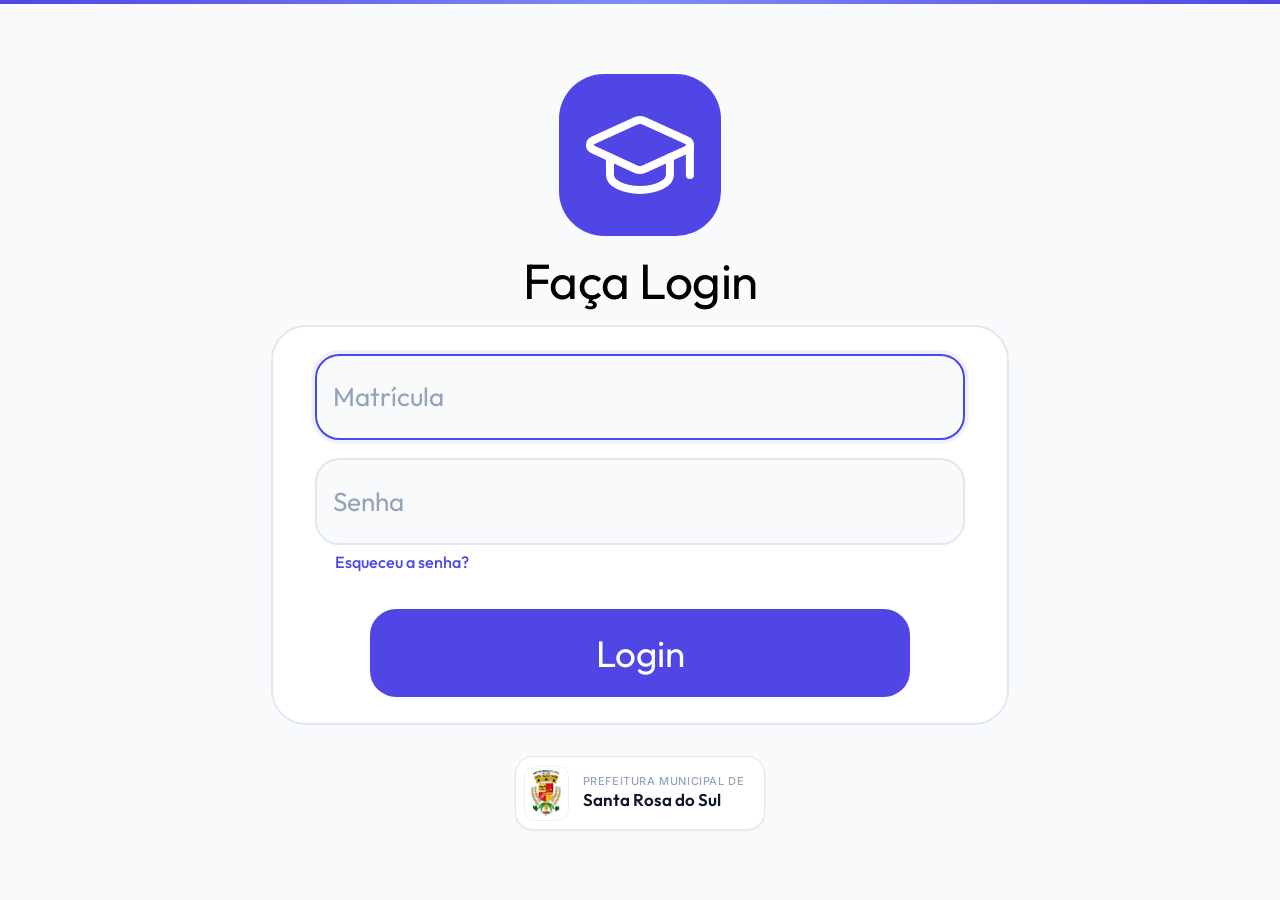
<file: index.html>
<!doctype html>
<html lang="pt-BR">
  <head>
    <meta charset="utf-8" />
    <meta name="viewport" content="width=device-width, initial-scale=1" />
    <title>StudyFlow — Login</title>
    <script src="js/tema.js"></script>
    <link rel="stylesheet" href="css/base.css" />
    <link rel="stylesheet" href="css/login.css" />
    <link rel="stylesheet" href="css/animacoes.css" />
  </head>
  <body>
    <div class="faixa-municipio" aria-hidden="true"></div>
    <main class="login">
      <div class="login__logo" aria-hidden="true">
        <!-- Capelo de formatura (ícone do StudyFlow) -->
        <svg viewBox="0 0 24 24" fill="none" stroke="#fff" stroke-width="1.6" stroke-linecap="round" stroke-linejoin="round">
          <path d="M21.42 10.92a1 1 0 0 0-.02-1.84L12.83 5.18a2 2 0 0 0-1.66 0L2.6 9.08a1 1 0 0 0 0 1.83l8.57 3.91a2 2 0 0 0 1.66 0z" />
          <path d="M22 10v6" />
          <path d="M6 12.5V16a6 3 0 0 0 12 0v-3.5" />
        </svg>
      </div>

      <h1 class="login__titulo">Faça Login</h1>

      <section class="login__card">
        <form id="form-login" class="login__form" novalidate>
          <label class="sr-only" for="matricula">Matrícula</label>
          <input
            id="matricula"
            class="campo"
            type="text"
            name="matricula"
            placeholder="Matrícula"
            autocomplete="username"
            autocapitalize="off"
            spellcheck="false"
            autofocus
          />

          <label class="sr-only" for="senha">Senha</label>
          <input
            id="senha"
            class="campo"
            type="password"
            name="senha"
            placeholder="Senha"
            autocomplete="current-password"
          />

          <button id="esqueceu" class="login__esqueceu" type="button">Esqueceu a senha?</button>

          <p id="mensagem" class="login__mensagem" role="alert" hidden></p>

          <button id="botao-login" class="login__botao" type="submit">Login</button>
        </form>
      </section>

      <footer class="prefeitura-login">
        <img src="assets/brasao.webp" alt="Brasão de Santa Rosa do Sul" width="48" height="75" />
        <div>
          <span>Prefeitura Municipal de</span>
          <strong>Santa Rosa do Sul</strong>
        </div>
      </footer>
    </main>

    <script src="data/contas.js"></script>
    <script src="js/auth.js"></script>
    <script src="js/login.js"></script>
  </body>
</html>
</file>
<file: css/base.css>
/* =========================================================
   StudyFlow — base.css
   Variáveis, reset, tipografia e componentes globais
   ========================================================= */
@import url("https://fonts.googleapis.com/css2?family=Inter:wght@400;500;600;700&family=Outfit:wght@400;500;600;700&display=swap");

:root {
  /* Marca */
  --primaria: #4f46e5;
  --primaria-hover: #4338ca;
  --primaria-suave: #eef2ff;
  --primaria-borda: #c7d2fe;

  /* Superfícies */
  --fundo: #f8fafc;
  --superficie: #ffffff;
  --superficie-2: #f8fafc;
  --borda: #e2e8f0;
  --borda-forte: #cbd5e1;

  /* Texto */
  --texto: #0f172a;
  --texto-2: #334155;
  --texto-3: #64748b;
  --texto-suave: #94a3b8;

  /* Cores de apoio */
  --vermelho: #ef4444;
  --vermelho-suave: #fee2e2;
  --vermelho-forte: #dc2626;
  --laranja: #f59e0b;
  --laranja-forte: #d97706;
  --laranja-suave: #fef3c7;
  --verde: #10b981;
  --verde-forte: #059669;
  --verde-suave: #d1fae5;
  --azul: #3b82f6;
  --azul-suave: #dbeafe;
  --roxo: #8b5cf6;
  --roxo-suave: #ede9fe;
  --ciano: #06b6d4;
  --ciano-suave: #cffafe;

  /* Formas */
  --raio-p: 8px;
  --raio: 12px;
  --raio-g: 16px;
  --raio-xg: 20px;
  --sombra: 0 1px 2px rgba(15, 23, 42, 0.04), 0 1px 3px rgba(15, 23, 42, 0.04);
  --sombra-m: 0 4px 12px rgba(15, 23, 42, 0.06);
  --sombra-primaria: 0 4px 12px rgba(79, 70, 229, 0.25);

  /* Tipografia */
  --fonte: "Inter", system-ui, -apple-system, "Segoe UI", Roboto, sans-serif;
  --fonte-titulo: "Outfit", "Inter", system-ui, sans-serif;

  --transicao: 0.18s ease;

  color-scheme: light;
}

/* ---------- Tema escuro ---------- */
:root[data-tema="escuro"],
:root.tema-escuro,
:root.escuro {
  --primaria: #6366f1;
  --primaria-hover: #818cf8;
  --primaria-suave: rgba(99, 102, 241, 0.16);
  --primaria-borda: rgba(129, 140, 248, 0.45);

  --fundo: #0b1120;
  --superficie: #111827;
  --superficie-2: #1a2333;
  --borda: #253044;
  --borda-forte: #334155;

  --texto: #f1f5f9;
  --texto-2: #cbd5e1;
  --texto-3: #94a3b8;
  --texto-suave: #64748b;

  --vermelho-suave: rgba(239, 68, 68, 0.16);
  --laranja-suave: rgba(245, 158, 11, 0.16);
  --verde-suave: rgba(16, 185, 129, 0.16);
  --azul-suave: rgba(59, 130, 246, 0.16);
  --roxo-suave: rgba(139, 92, 246, 0.16);
  --ciano-suave: rgba(6, 182, 212, 0.16);

  --sombra: 0 1px 2px rgba(0, 0, 0, 0.3);
  --sombra-m: 0 4px 12px rgba(0, 0, 0, 0.35);

  color-scheme: dark;
}

/* Tamanho de texto grande */
:root[data-texto="grande"],
:root.texto-grande {
  font-size: 112.5%;
}

/* Reduzir animações */
:root[data-animacoes="reduzidas"] *,
:root.sem-animacoes *,
:root[data-reduzir-animacoes="true"] * {
  animation-duration: 0.01ms !important;
  animation-iteration-count: 1 !important;
  transition-duration: 0.01ms !important;
  scroll-behavior: auto !important;
}

@media (prefers-reduced-motion: reduce) {
  * {
    animation-duration: 0.01ms !important;
    transition-duration: 0.01ms !important;
  }
}

/* ---------- Reset ---------- */
*,
*::before,
*::after {
  box-sizing: border-box;
}

html {
  -webkit-text-size-adjust: 100%;
}

body {
  margin: 0;
  min-height: 100vh;
  font-family: var(--fonte);
  font-size: 14px;
  line-height: 1.45;
  color: var(--texto);
  background: var(--fundo);
  -webkit-font-smoothing: antialiased;
  -moz-osx-font-smoothing: grayscale;
}

h1,
h2,
h3,
h4,
p,
ul,
ol,
dl,
dd,
figure {
  margin: 0;
}

ul,
ol {
  padding: 0;
  list-style: none;
}

h1,
h2,
h3 {
  font-family: var(--fonte-titulo);
  color: var(--texto);
  line-height: 1.2;
}

a {
  color: inherit;
  text-decoration: none;
}

img,
svg {
  display: block;
  max-width: 100%;
}

button,
input,
select,
textarea {
  font: inherit;
  color: inherit;
}

button {
  cursor: pointer;
  background: none;
  border: 0;
  padding: 0;
}

button:disabled {
  cursor: not-allowed;
  opacity: 0.55;
}

[hidden] {
  display: none !important;
}

:focus-visible {
  outline: 2px solid var(--primaria);
  outline-offset: 2px;
}

::selection {
  background: var(--primaria-borda);
}

.sr-only {
  position: absolute !important;
  width: 1px;
  height: 1px;
  padding: 0;
  margin: -1px;
  overflow: hidden;
  clip: rect(0, 0, 0, 0);
  white-space: nowrap;
  border: 0;
}

/* Ícones (inseridos pelo js/icones.js) */
[data-icone] {
  display: inline-flex;
  align-items: center;
  justify-content: center;
  flex-shrink: 0;
  line-height: 0;
}

[data-icone] svg {
  display: block;
}

/* ---------- Botões globais ---------- */
.botao-primario {
  display: inline-flex;
  align-items: center;
  justify-content: center;
  gap: 8px;
  height: 38px;
  padding: 0 16px;
  border-radius: 10px;
  background: var(--primaria);
  color: #fff;
  font-size: 14px;
  font-weight: 600;
  white-space: nowrap;
  box-shadow: var(--sombra-primaria);
  transition: background var(--transicao), transform var(--transicao);
}

.botao-primario:hover:not(:disabled) {
  background: var(--primaria-hover);
}

.botao-primario:active:not(:disabled) {
  transform: translateY(1px);
}

.botao-secundario {
  display: inline-flex;
  align-items: center;
  justify-content: center;
  gap: 8px;
  height: 38px;
  padding: 0 16px;
  border-radius: 10px;
  background: var(--superficie);
  color: var(--texto-2);
  border: 1px solid var(--borda);
  font-size: 14px;
  font-weight: 600;
  white-space: nowrap;
  transition: background var(--transicao), border-color var(--transicao);
}

.botao-secundario:hover:not(:disabled) {
  background: var(--superficie-2);
  border-color: var(--borda-forte);
}

.botao-com-icone {
  gap: 8px;
}

.botao-perigo {
  display: inline-flex;
  align-items: center;
  justify-content: center;
  gap: 8px;
  height: 38px;
  padding: 0 16px;
  border-radius: 10px;
  background: var(--vermelho-suave);
  color: var(--vermelho-forte);
  border: 1px solid transparent;
  font-size: 14px;
  font-weight: 600;
  transition: background var(--transicao), color var(--transicao);
}

.botao-perigo:hover {
  background: var(--vermelho);
  color: #fff;
}

/* ---------- Campos globais ---------- */
.entrada {
  width: 100%;
  height: 40px;
  padding: 0 12px;
  border-radius: 10px;
  border: 1px solid var(--borda);
  background: var(--superficie-2);
  color: var(--texto);
  font-size: 14px;
  transition: border-color var(--transicao), box-shadow var(--transicao), background var(--transicao);
}

.entrada::placeholder {
  color: var(--texto-suave);
}

.entrada:focus {
  outline: none;
  border-color: var(--primaria);
  background: var(--superficie);
  box-shadow: 0 0 0 3px var(--primaria-suave);
}

select.entrada {
  appearance: none;
  -webkit-appearance: none;
  padding-right: 34px;
  cursor: pointer;
  background-image: url("data:image/svg+xml,%3Csvg xmlns='http://www.w3.org/2000/svg' width='16' height='16' viewBox='0 0 24 24' fill='none' stroke='%2364748b' stroke-width='2' stroke-linecap='round' stroke-linejoin='round'%3E%3Cpath d='m6 9 6 6 6-6'/%3E%3C/svg%3E");
  background-repeat: no-repeat;
  background-position: right 10px center;
}

.rotulo {
  display: flex;
  flex-direction: column;
  gap: 6px;
  font-size: 13px;
  font-weight: 600;
  color: var(--texto-2);
}

.linha {
  display: grid;
  grid-template-columns: 1fr 1fr;
  gap: 12px;
}

.marcar {
  display: flex;
  align-items: center;
  gap: 10px;
  font-size: 14px;
  color: var(--texto-2);
  cursor: pointer;
}

input[type="checkbox"] {
  accent-color: var(--primaria);
  width: 18px;
  height: 18px;
  cursor: pointer;
}
</file>
<file: css/login.css>
/* =========================================================
   StudyFlow — login.css (index.html)
   ========================================================= */
body {
  background: var(--fundo);
  display: flex;
  flex-direction: column;
  min-height: 100vh;
}

.faixa-municipio {
  height: 4px;
  width: 100%;
  background: linear-gradient(90deg, var(--primaria), #818cf8, var(--primaria));
}

.login {
  flex: 1;
  width: 100%;
  max-width: 788px;
  margin: 0 auto;
  /* Tudo abaixo cresce/encolhe com a altura da janela (vh), para a tela
     de login caber inteira em qualquer PC. O tamanho máximo é o da
     imagem de referência (feita em 1024 px de altura). */
  padding: clamp(16px, 4vh, 40px) 25px;
  display: flex;
  flex-direction: column;
  align-items: center;
  justify-content: center;
}

/* Ícone do capelo */
.login__logo {
  width: clamp(84px, 18vh, 185px);
  height: clamp(84px, 18vh, 185px);
  border-radius: clamp(24px, 5vh, 52px);
  flex-shrink: 0;
  background: var(--primaria);
  display: grid;
  place-items: center;
}

.login__logo svg {
  width: 74%;
  height: 74%;
}

.login__titulo {
  margin-top: clamp(8px, 2vh, 20px);
  font-family: var(--fonte-titulo);
  font-size: clamp(32px, 5.5vh, 56px);
  font-weight: 400;
  line-height: 1.1;
  letter-spacing: -0.5px;
  color: var(--texto);
}

:root:not([data-tema="escuro"]) .login__titulo {
  color: #000;
}

/* Cartão */
.login__card {
  width: 100%;
  margin-top: clamp(10px, 1.8vh, 18px);
  padding: clamp(16px, 3vh, 31px) clamp(20px, 4.7vh, 48px) clamp(16px, 2.8vh, 29px);
  background: var(--superficie);
  border: 2px solid var(--borda);
  border-radius: clamp(24px, 3.9vh, 40px);
}

.login__form {
  display: flex;
  flex-direction: column;
}

.campo {
  width: 100%;
  height: clamp(50px, 9.6vh, 98px);
  padding: 0 16px;
  border-radius: clamp(16px, 2.7vh, 28px);
  border: 2px solid var(--borda);
  background: var(--superficie-2);
  font-family: var(--fonte-titulo);
  font-size: clamp(18px, 2.9vh, 30px);
  color: var(--texto);
  transition: border-color var(--transicao), box-shadow var(--transicao);
}

.campo + .sr-only + .campo,
.campo ~ .campo {
  margin-top: clamp(10px, 2vh, 20px);
}

.campo::placeholder {
  color: var(--texto-suave);
}

.campo:focus {
  outline: none;
  border-color: var(--primaria);
  box-shadow: 0 0 0 4px var(--primaria-suave);
}

.campo[aria-invalid="true"],
.campo.erro {
  border-color: var(--vermelho);
}

.login__esqueceu {
  align-self: flex-start;
  margin: 6px 0 0 20px;
  font-family: var(--fonte-titulo);
  font-size: clamp(14px, 1.8vh, 18px);
  font-weight: 500;
  color: var(--primaria);
}

.login__esqueceu:hover {
  text-decoration: underline;
}

.login__mensagem {
  margin: 14px 20px 0;
  padding: 10px 14px;
  border-radius: 12px;
  background: var(--vermelho-suave);
  color: var(--vermelho-forte);
  font-size: 15px;
  font-weight: 500;
}

.login__mensagem.sucesso,
.login__mensagem[data-tipo="sucesso"] {
  background: var(--verde-suave);
  color: var(--verde-forte);
}

.login__mensagem.info,
.login__mensagem[data-tipo="info"] {
  background: var(--primaria-suave);
  color: var(--primaria);
}

.login__botao {
  align-self: center;
  width: min(540px, 100%);
  height: clamp(50px, 9.8vh, 100px);
  margin-top: clamp(16px, 3.9vh, 40px);
  border-radius: clamp(16px, 2.9vh, 30px);
  background: var(--primaria);
  color: #fff;
  font-family: var(--fonte-titulo);
  font-size: clamp(22px, 4.1vh, 42px);
  font-weight: 400;
  transition: background var(--transicao), transform var(--transicao);
}

.login__botao:hover:not(:disabled) {
  background: var(--primaria-hover);
}

.login__botao:active:not(:disabled) {
  transform: translateY(1px);
}

/* Rodapé da prefeitura */
/* Selo: o brasão tem fundo branco, então ele fica numa plaquinha
   branca arredondada — combina com o tema claro e o escuro. */
.prefeitura-login {
  margin-top: clamp(12px, 3.5vh, 36px);
  flex-shrink: 0;
  display: flex;
  align-items: center;
  gap: 14px;
  padding: 8px 20px 8px 8px;
  border: 1px solid var(--borda);
  border-radius: 18px;
  background: var(--superficie);
  color: var(--texto-3);
  box-shadow: var(--sombra);
}

.prefeitura-login img {
  display: block;
  width: clamp(40px, 5vh, 52px);
  height: clamp(48px, 6.2vh, 64px);
  padding: 5px 7px;
  object-fit: contain;
  border-radius: 12px;
  background: #fff;
  box-shadow: inset 0 0 0 1px rgba(15, 23, 42, 0.06);
}

:root[data-tema="escuro"] .prefeitura-login img {
  box-shadow: 0 2px 8px rgba(0, 0, 0, 0.35);
}

.prefeitura-login div {
  display: flex;
  flex-direction: column;
  line-height: 1.25;
}

.prefeitura-login span {
  font-size: 11px;
  font-weight: 500;
  text-transform: uppercase;
  letter-spacing: 0.6px;
  color: var(--texto-suave);
}

.prefeitura-login strong {
  font-family: var(--fonte-titulo);
  font-size: 17px;
  font-weight: 600;
  color: var(--texto);
}

/* Sem brasão (imagem não carregou): selo só com texto */
.prefeitura-login:has(img[hidden]) {
  padding-left: 20px;
}

/* ---------- Telas menores ---------- */
@media (max-width: 640px) {
  .login {
    padding-top: 48px;
  }

  .login__logo {
    width: 120px;
    height: 120px;
    border-radius: 34px;
  }

  .login__logo svg {
    width: 88px;
    height: 88px;
  }

  .login__titulo {
    font-size: 38px;
  }

  .login__card {
    padding: 22px 18px;
    border-radius: 28px;
  }

  .campo {
    height: 64px;
    border-radius: 20px;
    font-size: 20px;
  }

  .login__esqueceu {
    font-size: 15px;
    margin-left: 12px;
  }

  .login__botao {
    height: 64px;
    margin-top: 28px;
    border-radius: 20px;
    font-size: 28px;
  }
}
</file>
<file: css/animacoes.css>
/* =========================================================
   StudyFlow — animacoes.css
   Movimento de toda a aplicação, num lugar só.
   Tudo aqui é desligado por "Reduzir animações" (Configurações)
   e pelo modo "reduzir movimento" do sistema.
   ========================================================= */

:root {
  --ease-saida: cubic-bezier(0.22, 1, 0.36, 1); /* desacelera suave */
  --ease-mola: cubic-bezier(0.34, 1.56, 0.64, 1); /* passa um pouquinho e volta */
  --ease-entra-sai: cubic-bezier(0.65, 0, 0.35, 1);
  --rapido: 0.16s;
  --medio: 0.28s;
  --lento: 0.5s;
}

/* =========================================================
   Troca de página (navegadores com View Transitions)
   ========================================================= */
@view-transition {
  navigation: auto;
}

.sidebar {
  view-transition-name: sidebar;
}

::view-transition-old(root) {
  animation: vt-sair 0.14s var(--ease-entra-sai) both;
}

::view-transition-new(root) {
  animation: vt-entrar 0.32s var(--ease-saida) both;
}

::view-transition-group(sidebar) {
  animation-duration: 0s;
}

@keyframes vt-sair {
  to {
    opacity: 0;
  }
}

@keyframes vt-entrar {
  from {
    opacity: 0;
    transform: translateY(6px);
  }
}

/* =========================================================
   Entrada da página
   ========================================================= */
@keyframes surgir {
  from {
    opacity: 0;
    transform: translateY(12px);
  }
  to {
    opacity: 1;
    transform: none;
  }
}

@keyframes surgir-lado {
  from {
    opacity: 0;
    transform: translateX(14px);
  }
  to {
    opacity: 1;
    transform: none;
  }
}

@keyframes aparecer {
  from {
    opacity: 0;
  }
}

@keyframes escala-entrar {
  from {
    opacity: 0;
    transform: scale(0.94);
  }
  to {
    opacity: 1;
    transform: none;
  }
}

.principal > *,
.lateral > * {
  animation: surgir var(--lento) var(--ease-saida) both;
}

.lateral > * {
  animation-name: surgir-lado;
}

.principal > :nth-child(2),
.lateral > :nth-child(1) {
  animation-delay: 0.05s;
}
.principal > :nth-child(3),
.lateral > :nth-child(2) {
  animation-delay: 0.1s;
}
.principal > :nth-child(4),
.lateral > :nth-child(3) {
  animation-delay: 0.15s;
}
.principal > :nth-child(5),
.lateral > :nth-child(4) {
  animation-delay: 0.2s;
}
.principal > :nth-child(n + 6) {
  animation-delay: 0.25s;
}

/* Itens de listas entram em cascata só na abertura da página
   (o layout.js marca o <body> com .entrando por um instante) */
.entrando :is(
    .grade > *,
    .plano__dias > *,
    .planos > *,
    .vitrine > *,
    .lista-conquistas > li,
    .conquistas > li,
    .estatisticas > li,
    .agenda__lista > li,
    .metas > li,
    .lista-opcoes > li,
    .sugestoes > li,
    .historico > li,
    .chat__mensagens > *,
    .config > *
  ) {
  animation: surgir 0.45s var(--ease-saida) both;
}

.entrando :is(.grade, .vitrine, .lista-conquistas, .estatisticas, .plano__dias, .config) > :nth-child(1) { animation-delay: 0.08s; }
.entrando :is(.grade, .vitrine, .lista-conquistas, .estatisticas, .plano__dias, .config) > :nth-child(2) { animation-delay: 0.1s; }
.entrando :is(.grade, .vitrine, .lista-conquistas, .estatisticas, .plano__dias, .config) > :nth-child(3) { animation-delay: 0.12s; }
.entrando :is(.grade, .vitrine, .lista-conquistas, .estatisticas, .plano__dias, .config) > :nth-child(4) { animation-delay: 0.14s; }
.entrando :is(.grade, .vitrine, .lista-conquistas, .estatisticas, .plano__dias, .config) > :nth-child(5) { animation-delay: 0.16s; }
.entrando :is(.grade, .vitrine, .lista-conquistas, .estatisticas, .plano__dias, .config) > :nth-child(6) { animation-delay: 0.18s; }
.entrando :is(.grade, .vitrine, .lista-conquistas, .estatisticas, .plano__dias, .config) > :nth-child(7) { animation-delay: 0.2s; }
.entrando :is(.grade, .vitrine, .lista-conquistas, .estatisticas, .plano__dias, .config) > :nth-child(n + 8) { animation-delay: 0.22s; }

/* Na grade do calendário a cascata segue as semanas */
.entrando .grade > :nth-child(n + 8) { animation-delay: 0.16s; }
.entrando .grade > :nth-child(n + 15) { animation-delay: 0.22s; }
.entrando .grade > :nth-child(n + 22) { animation-delay: 0.28s; }
.entrando .grade > :nth-child(n + 29) { animation-delay: 0.34s; }
.entrando .grade > :nth-child(n + 36) { animation-delay: 0.4s; }

.entrando :is(.metas, .agenda__lista, .lista-opcoes, .sugestoes, .historico, .planos, .conquistas) > :nth-child(1) { animation-delay: 0.12s; }
.entrando :is(.metas, .agenda__lista, .lista-opcoes, .sugestoes, .historico, .planos, .conquistas) > :nth-child(2) { animation-delay: 0.17s; }
.entrando :is(.metas, .agenda__lista, .lista-opcoes, .sugestoes, .historico, .planos, .conquistas) > :nth-child(3) { animation-delay: 0.22s; }
.entrando :is(.metas, .agenda__lista, .lista-opcoes, .sugestoes, .historico, .planos, .conquistas) > :nth-child(n + 4) { animation-delay: 0.27s; }

/* Barras enchem ao abrir a página */
@keyframes encher {
  from {
    transform: scaleX(0);
  }
}

.entrando :is(.barra__preenchido, .progresso__preenchido) {
  transform-origin: left center;
  animation: encher 0.9s 0.2s var(--ease-saida) both;
}

/* =========================================================
   Sidebar
   ========================================================= */
.sidebar__nav a {
  position: relative;
  transition:
    background var(--medio) var(--ease-saida),
    border-color var(--medio) var(--ease-saida),
    color var(--medio) var(--ease-saida),
    transform var(--rapido) var(--ease-saida);
}

.sidebar__nav a [data-icone] {
  transition: transform var(--medio) var(--ease-mola);
}

.sidebar__nav a:hover [data-icone] {
  transform: scale(1.12) rotate(-6deg);
}

.sidebar__nav a:active {
  transform: scale(0.98);
}

/* Tracinho que marca a página atual */
.sidebar__nav a::before {
  content: "";
  position: absolute;
  left: -1px;
  top: 50%;
  width: 3px;
  height: 0;
  border-radius: 0 3px 3px 0;
  background: var(--primaria);
  transform: translateY(-50%);
  transition: height var(--medio) var(--ease-mola);
}

.sidebar__nav a.ativo::before {
  height: 18px;
}

.sidebar__logo {
  transition: transform var(--medio) var(--ease-mola);
}

.sidebar__marca:hover .sidebar__logo {
  transform: rotate(-8deg) scale(1.06);
}

.sidebar__config [data-icone] {
  transition: transform 0.6s var(--ease-saida);
}

.sidebar__config:hover [data-icone] {
  transform: rotate(90deg);
}

/* =========================================================
   Botões e controles
   ========================================================= */
.botao-primario,
.botao-secundario,
.botao-perigo,
.botao-quadrado,
.botao-icone,
.pilula,
.chip,
.categoria,
.segmentado__opcao,
.chat__enviar,
.anexo__abrir,
.login__botao {
  transition:
    background-color var(--medio) var(--ease-saida),
    border-color var(--medio) var(--ease-saida),
    color var(--medio) var(--ease-saida),
    box-shadow var(--medio) var(--ease-saida),
    transform var(--rapido) var(--ease-saida);
}

.botao-primario:hover:not(:disabled),
.botao-quadrado:hover,
.chat__enviar:hover:not(:disabled),
.login__botao:hover:not(:disabled) {
  transform: translateY(-1px);
  box-shadow: 0 8px 20px rgba(79, 70, 229, 0.3);
}

:is(.botao-primario, .botao-secundario, .botao-perigo, .botao-quadrado, .botao-icone, .pilula, .chip, .categoria, .segmentado__opcao, .chat__enviar, .anexo__abrir, .login__botao, .sugestao, .opcao):active:not(:disabled) {
  transform: scale(0.96);
  transition-duration: 0.06s;
}

.botao-quadrado [data-icone] {
  transition: transform var(--medio) var(--ease-mola);
}

.botao-quadrado:hover [data-icone] {
  transform: rotate(90deg);
}

.chat__enviar:hover:not(:disabled) [data-icone] {
  animation: enviar-pulo 0.5s var(--ease-mola);
}

@keyframes enviar-pulo {
  40% {
    transform: translate(2px, -2px);
  }
}

/* Chave liga/desliga com efeito de mola */
.interruptor::after {
  transition: transform var(--medio) var(--ease-mola), width var(--rapido) ease;
}

.chave:active .interruptor::after {
  width: 22px;
}

.chave input:checked:active + .interruptor::after {
  transform: translateX(16px);
}

/* Campos */
.entrada,
.campo,
.seletor,
.chat__entrada {
  transition:
    border-color var(--medio) var(--ease-saida),
    box-shadow var(--medio) var(--ease-saida),
    background-color var(--medio) var(--ease-saida);
}

input[type="checkbox"] {
  transition: transform var(--rapido) var(--ease-mola);
}

input[type="checkbox"]:active {
  transform: scale(0.85);
}

/* =========================================================
   Cartões interativos (sobem um pouquinho no hover)
   ========================================================= */
.opcao,
.sugestao,
.agenda__item,
.estatisticas > li,
.conquista,
.conquistas > li,
.atalhos a,
.atalhos button,
.ganhar > li,
.tema,
.dia,
.dia-card,
.item-loja {
  transition:
    transform var(--medio) var(--ease-saida),
    box-shadow var(--medio) var(--ease-saida),
    border-color var(--medio) var(--ease-saida),
    background-color var(--medio) var(--ease-saida);
}

.opcao:hover:not(:disabled),
.sugestao:hover,
.agenda__item:hover,
.estatisticas > li:hover,
.conquista:hover,
.conquistas > li:hover,
.ganhar > li:hover,
.tema:hover {
  transform: translateY(-2px);
  box-shadow: 0 6px 16px rgba(15, 23, 42, 0.07);
}

.atalhos a:hover,
.atalhos button:hover {
  transform: translateX(3px);
}

.opcao__icone,
.icone-caixa,
.conquista__icone,
.estatistica__icone,
.agenda__icone,
.plano__icone,
.ganhar__icone {
  transition: transform var(--medio) var(--ease-mola);
}

:is(.opcao, .conquistas > li, .conquista, .estatisticas > li, .agenda__item, .ganhar > li):hover
  :is(.opcao__icone, .icone-caixa, .conquista__icone, .estatistica__icone, .agenda__icone, .ganhar__icone) {
  transform: scale(1.1) rotate(-6deg);
}

.plano__abrir:hover .plano__icone {
  transform: scale(1.08) rotate(-6deg);
}

/* =========================================================
   Calendário
   ========================================================= */
.dia:hover {
  transform: translateY(-2px);
  box-shadow: 0 6px 16px rgba(79, 70, 229, 0.08);
}

.dia--hoje {
  animation: hoje-brilho 2.8s ease-in-out infinite;
}

@keyframes hoje-brilho {
  0%,
  100% {
    box-shadow: 0 0 0 0 rgba(79, 70, 229, 0);
  }
  50% {
    box-shadow: 0 0 0 4px rgba(79, 70, 229, 0.1);
  }
}

/* Trocar de mês desliza a grade na direção certa */
.grade--ir-frente > * {
  animation: grade-frente 0.38s var(--ease-saida) both;
}

.grade--ir-tras > * {
  animation: grade-tras 0.38s var(--ease-saida) both;
}

@keyframes grade-frente {
  from {
    opacity: 0;
    transform: translateX(18px);
  }
}

@keyframes grade-tras {
  from {
    opacity: 0;
    transform: translateX(-18px);
  }
}

.calendario__titulo {
  transition: opacity var(--rapido) ease;
}

.evento:not(:has(.ponto, .evento__ponto))::before {
  transition: transform var(--medio) var(--ease-mola);
}

.dia:hover .evento::before {
  transform: scale(1.35);
}

/* =========================================================
   Estudar
   ========================================================= */
.dia-card:hover {
  transform: translateY(-3px);
  box-shadow: 0 10px 22px rgba(79, 70, 229, 0.18);
}

.dia-card:active {
  transform: scale(0.97);
}

.dia-card__seta {
  transition: transform var(--medio) var(--ease-mola);
}

.dia-card:hover .dia-card__seta {
  transform: translate(3px, -3px);
}

.plano__dias {
  animation: aparecer 0.3s var(--ease-saida);
}

.progresso__preenchido,
.barra__preenchido {
  transition: width 0.7s var(--ease-saida);
}

.sessao__tempo {
  transition: color var(--lento) var(--ease-saida), transform var(--medio) var(--ease-mola);
}

.sessao.rodando .sessao__tempo {
  color: var(--primaria);
}

.sessao.pausa.rodando .sessao__tempo {
  color: var(--verde);
}

.sessao__tempo.terminou {
  animation: tempo-fim 0.9s var(--ease-mola);
}

@keyframes tempo-fim {
  30% {
    transform: scale(1.12);
  }
  60% {
    transform: scale(0.97);
  }
}

/* Barrinha de progresso do Pomodoro */
.sessao__barra {
  height: 4px;
  margin: 14px auto 0;
  width: 70%;
  border-radius: 999px;
  background: var(--borda);
  overflow: hidden;
}

.sessao__barra > div {
  height: 100%;
  width: 0;
  border-radius: inherit;
  background: var(--primaria);
  transition: width 0.3s linear, background-color var(--lento) ease;
}

.sessao.pausa .sessao__barra > div {
  background: var(--verde);
}

.seletor__ponto {
  transition: background-color var(--medio) ease;
}

.sessao.rodando .seletor__ponto {
  animation: ponto-vivo 1.6s ease-in-out infinite;
}

@keyframes ponto-vivo {
  0%,
  100% {
    box-shadow: 0 0 0 0 rgba(79, 70, 229, 0.45);
  }
  60% {
    box-shadow: 0 0 0 6px rgba(79, 70, 229, 0);
  }
}

.metas > li,
.topicos > li {
  transition: background-color var(--medio) ease, color var(--medio) ease, border-color var(--medio) ease;
}

/* =========================================================
   Mascote
   ========================================================= */
/* Idebinha respira devagar */
.mascote .idebinha,
.perfil-idebinha__palco .idebinha,
.provador__palco .idebinha {
  transform-origin: 50% 95%;
  animation: respirar 3.6s ease-in-out infinite;
}

@keyframes respirar {
  0%,
  100% {
    transform: scale(1, 1);
  }
  50% {
    transform: scale(1.012, 0.988);
  }
}

.mascote.carinho .idebinha,
.mascote--carinho .idebinha {
  animation: carinho 0.6s var(--ease-mola);
}

.mascote.carinho,
.mascote--carinho {
  animation: none;
}

@keyframes carinho {
  0% {
    transform: none;
  }
  30% {
    transform: translateY(-12px) scale(1.03, 0.97);
  }
  55% {
    transform: translateY(0) scale(0.97, 1.04);
  }
  80% {
    transform: scale(1.01, 0.99);
  }
}

/* Só o acessório que acabou de ser vestido ganha animação
   (antes todos piscavam a cada redesenho e a Idebinha ficava "sem roupa") */
.idebinha__item--novo {
  transform-box: fill-box;
  transform-origin: 50% 50%;
  animation: item-vestir 0.5s var(--ease-mola);
}

@keyframes item-vestir {
  from {
    transform: scale(0.6) translateY(-6px);
    opacity: 0.4;
  }
}

.coracao {
  animation: coracao-subir 1s var(--ease-saida) forwards;
}

@keyframes coracao-subir {
  0% {
    opacity: 0;
    transform: translateY(0) scale(0.5);
  }
  20% {
    opacity: 1;
    transform: translateY(-10px) scale(1.15);
  }
  100% {
    opacity: 0;
    transform: translateY(-70px) scale(0.9) rotate(12deg);
  }
}

.sequencia [data-icone] {
  animation: chama 1.6s ease-in-out infinite;
  transform-origin: 50% 90%;
}

@keyframes chama {
  0%,
  100% {
    transform: scale(1) rotate(0);
  }
  50% {
    transform: scale(1.12) rotate(-4deg);
  }
}

/* Valor que acabou de mudar (moedas, contagens) dá um pulinho */
.pulso {
  display: inline-block;
  animation: pulso 0.55s var(--ease-mola);
}

@keyframes pulso {
  40% {
    transform: scale(1.22);
  }
}

/* =========================================================
   Loja e conquistas
   ========================================================= */
.item-loja__preview .idebinha {
  transition: transform 0.4s var(--ease-mola);
  transform-origin: 50% 95%;
}

.item-loja:hover .item-loja__preview .idebinha {
  transform: scale(1.06) translateY(-3px);
}

.categoria [data-icone] {
  transition: transform var(--medio) var(--ease-mola);
}

.categoria:hover [data-icone] {
  transform: scale(1.15) rotate(-8deg);
}

/* Botão "Resgatar" brilha chamando atenção */
.conquista__resgatar {
  position: relative;
  overflow: hidden;
}

.conquista__resgatar::after {
  content: "";
  position: absolute;
  inset: 0;
  background: linear-gradient(110deg, transparent 30%, rgba(255, 255, 255, 0.45) 50%, transparent 70%);
  transform: translateX(-100%);
  animation: brilho 2.6s ease-in-out infinite;
}

@keyframes brilho {
  0%,
  55% {
    transform: translateX(-100%);
  }
  100% {
    transform: translateX(100%);
  }
}

.conquista--resgatar {
  animation: borda-viva 2.6s ease-in-out infinite;
}

@keyframes borda-viva {
  0%,
  100% {
    box-shadow: 0 0 0 3px var(--laranja-suave);
  }
  50% {
    box-shadow: 0 0 0 6px var(--laranja-suave);
  }
}

.saldo [data-icone],
.moedas__valor [data-icone] {
  transition: transform 0.5s var(--ease-mola);
}

.saldo:hover [data-icone],
.moedas:hover .moedas__valor [data-icone] {
  transform: rotate(-20deg) scale(1.1);
}

/* Confete mais natural: cai balançando */
.confete > * {
  animation-name: confete-cair;
  animation-timing-function: cubic-bezier(0.3, 0.6, 0.6, 1);
}

@keyframes confete-cair {
  0% {
    transform: translate(0, 0) rotate(0);
    opacity: 1;
  }
  25% {
    transform: translate(18px, 25vh) rotate(180deg);
  }
  50% {
    transform: translate(-14px, 55vh) rotate(380deg);
  }
  75% {
    transform: translate(12px, 82vh) rotate(560deg);
    opacity: 1;
  }
  100% {
    transform: translate(-6px, 110vh) rotate(720deg);
    opacity: 0;
  }
}

/* =========================================================
   Assistente
   ========================================================= */
.mensagem--nova {
  animation: mensagem-entrar 0.42s var(--ease-saida) both;
}

.mensagem--nova.mensagem--usuario {
  animation-name: mensagem-entrar-dir;
}

@keyframes mensagem-entrar {
  from {
    opacity: 0;
    transform: translate(-10px, 8px) scale(0.98);
  }
}

@keyframes mensagem-entrar-dir {
  from {
    opacity: 0;
    transform: translate(10px, 8px) scale(0.98);
  }
}

.chat__mensagens.trocando {
  animation: aparecer 0.3s var(--ease-saida);
}

.sugestao [data-icone] {
  transition: transform var(--medio) var(--ease-mola);
}

.sugestao:hover [data-icone] {
  transform: scale(1.15) rotate(-8deg);
}

.anexo {
  transition: border-color var(--medio) ease, box-shadow var(--medio) ease;
}

.anexo:hover {
  border-color: var(--primaria-borda);
  box-shadow: 0 4px 12px rgba(79, 70, 229, 0.08);
}

/* =========================================================
   Modais
   ========================================================= */
.modal[open] {
  animation: modal-entrar 0.36s var(--ease-mola);
}

.modal[open]::backdrop {
  animation: aparecer 0.3s ease;
}

.modal.fechando {
  animation: modal-sair 0.18s var(--ease-entra-sai) forwards;
}

.modal.fechando::backdrop {
  animation: fundo-sair 0.18s ease forwards;
}

@keyframes modal-entrar {
  from {
    opacity: 0;
    transform: translateY(14px) scale(0.96);
  }
}

@keyframes modal-sair {
  to {
    opacity: 0;
    transform: translateY(8px) scale(0.97);
  }
}

@keyframes fundo-sair {
  to {
    opacity: 0;
  }
}

/* =========================================================
   Avisos (toasts)
   ========================================================= */
.aviso {
  animation: aviso-entrar 0.45s var(--ease-mola);
}

@keyframes aviso-entrar {
  from {
    opacity: 0;
    transform: translateY(16px) scale(0.95);
  }
}

.aviso--saindo {
  transition: opacity 0.25s ease, transform 0.25s var(--ease-entra-sai);
}

/* =========================================================
   Login
   ========================================================= */
.login__logo {
  animation: logo-entrar 0.7s var(--ease-mola) both;
}

.login__titulo {
  animation: surgir 0.6s 0.1s var(--ease-saida) both;
}

.login__card {
  animation: surgir 0.6s 0.18s var(--ease-saida) both;
}

.prefeitura-login {
  animation: aparecer 0.8s 0.4s ease both;
}

@keyframes logo-entrar {
  from {
    opacity: 0;
    transform: scale(0.6) rotate(-12deg);
  }
}

.login__logo svg {
  animation: capelo 4s 1s ease-in-out infinite;
  transform-origin: 50% 60%;
}

@keyframes capelo {
  0%,
  100% {
    transform: rotate(0) translateY(0);
  }
  50% {
    transform: rotate(-4deg) translateY(-3px);
  }
}

.login__card.tremer {
  animation: tremer 0.45s var(--ease-saida);
}

@keyframes tremer {
  15%,
  55% {
    transform: translateX(-8px);
  }
  35%,
  75% {
    transform: translateX(8px);
  }
  90% {
    transform: translateX(-2px);
  }
}

.login__mensagem:not([hidden]) {
  animation: surgir 0.3s var(--ease-saida);
}

/* =========================================================
   Troca de tema suave
   ========================================================= */
:root.trocando-tema,
:root.trocando-tema *,
:root.trocando-tema *::before,
:root.trocando-tema *::after {
  transition:
    background-color 0.35s ease,
    border-color 0.35s ease,
    color 0.35s ease,
    fill 0.35s ease !important;
}

/* =========================================================
   Desligar movimento
   ========================================================= */
:root[data-animacoes="reduzidas"]::view-transition-old(root),
:root[data-animacoes="reduzidas"]::view-transition-new(root) {
  animation: none;
}

@media (prefers-reduced-motion: reduce) {
  ::view-transition-old(root),
  ::view-transition-new(root) {
    animation: none;
  }
}

/* O dia de hoje continua brilhando depois da entrada/troca de mês */
.entrando .grade > .dia--hoje {
  animation: surgir 0.45s var(--ease-saida) both, hoje-brilho 2.8s 1s ease-in-out infinite;
}

.grade--ir-frente > .dia--hoje {
  animation: grade-frente 0.38s var(--ease-saida) both, hoje-brilho 2.8s 0.5s ease-in-out infinite;
}

.grade--ir-tras > .dia--hoje {
  animation: grade-tras 0.38s var(--ease-saida) both, hoje-brilho 2.8s 0.5s ease-in-out infinite;
}

/* =========================================================
   Gaveta dos planos (Estudar)
   A altura anima de 0 até o conteúdo com grid-template-rows.
   ========================================================= */
.plano__gaveta {
  display: grid;
  grid-template-rows: 1fr;
  opacity: 1;
  transition:
    grid-template-rows 0.45s var(--ease-saida),
    opacity 0.35s var(--ease-saida);
}

.plano__gaveta-interno {
  min-height: 0;
  overflow: hidden;
  /* espaço para a sombra/elevação dos cards não ser cortada */
  margin: 0 -6px -6px;
  padding: 0 6px 6px;
}

.plano--recolhido .plano__gaveta {
  grid-template-rows: 0fr;
  opacity: 0;
  transition:
    grid-template-rows 0.35s var(--ease-entra-sai),
    opacity 0.2s ease;
}

/* A regra antiga escondia os dias na hora; agora quem esconde é a gaveta */
.plano--recolhido .plano__dias {
  display: grid;
}

.plano__dias {
  animation: none;
}

/* Cards dos dias entram em cascata ao abrir */
.plano--abrindo .plano__dias > * {
  animation: dia-entrar 0.45s var(--ease-mola) both;
}

.plano--abrindo .plano__dias > :nth-child(2) { animation-delay: 0.04s; }
.plano--abrindo .plano__dias > :nth-child(3) { animation-delay: 0.08s; }
.plano--abrindo .plano__dias > :nth-child(4) { animation-delay: 0.12s; }
.plano--abrindo .plano__dias > :nth-child(5) { animation-delay: 0.16s; }
.plano--abrindo .plano__dias > :nth-child(6) { animation-delay: 0.2s; }
.plano--abrindo .plano__dias > :nth-child(n + 7) { animation-delay: 0.24s; }

@keyframes dia-entrar {
  from {
    opacity: 0;
    transform: translateY(-8px) scale(0.96);
  }
}

/* Setinha que indica aberto/fechado */
.plano__seta {
  color: var(--texto-suave);
  transition: transform 0.4s var(--ease-mola), color var(--medio) ease;
}

.plano--recolhido .plano__seta {
  transform: rotate(-90deg);
}

.plano__abrir:hover .plano__seta {
  color: var(--primaria);
}

/* O espaço entre o topo e a barra também muda suave */
.plano__topo {
  transition: margin-bottom 0.35s var(--ease-saida);
}
</file>
<file: css/app.css>
/* =========================================================
   StudyFlow — app.css
   Estrutura das telas internas: sidebar, área principal,
   coluna lateral, cartões, pílulas, botões e modais.
   ========================================================= */

/* ---------- Grade da aplicação ---------- */
.app {
  display: grid;
  grid-template-columns: 280px minmax(0, 1fr) 360px;
  min-height: 100vh;
}

.app--sem-lateral {
  grid-template-columns: 280px minmax(0, 1fr);
}

/* ---------- Sidebar (montada pelo js/layout.js) ---------- */
.sidebar {
  position: sticky;
  top: 0;
  height: 100vh;
  display: flex;
  flex-direction: column;
  gap: 26px;
  padding: 26px 20px 20px;
  background: var(--superficie);
  border-right: 1px solid var(--borda);
  overflow-y: auto;
}

.sidebar__marca {
  display: flex;
  align-items: center;
  gap: 12px;
}

.sidebar__logo {
  width: 36px;
  height: 36px;
  border-radius: 10px;
  background: var(--primaria);
  color: #fff;
  display: grid;
  place-items: center;
  flex-shrink: 0;
}

.sidebar__nome {
  display: block;
  font-family: var(--fonte-titulo);
  font-size: 18px;
  font-weight: 600;
  line-height: 1.15;
  color: var(--texto);
}

.sidebar__sub {
  display: block;
  font-size: 12px;
  color: var(--texto-suave);
}

.sidebar__nav {
  display: flex;
  flex-direction: column;
  gap: 8px;
  margin-top: 1px;
}

.sidebar__nav a {
  display: flex;
  align-items: center;
  gap: 10px;
  height: 44px;
  padding: 0 12px;
  border-radius: 12px;
  border: 1px solid var(--borda);
  background: var(--superficie);
  color: var(--texto-2);
  font-size: 14px;
  font-weight: 500;
  transition: background var(--transicao), border-color var(--transicao), color var(--transicao);
}

.sidebar__nav a:hover {
  background: var(--superficie-2);
  border-color: var(--borda-forte);
}

.sidebar__nav a.ativo {
  background: var(--primaria-suave);
  border-color: var(--primaria-suave);
  color: var(--primaria);
  font-weight: 600;
}

/* Cartão do usuário no rodapé */
.sidebar__usuario {
  margin-top: auto;
  display: flex;
  align-items: center;
  gap: 6px;
  min-height: 55px;
  padding: 0 10px 0 0;
  border: 1px solid var(--borda);
  border-radius: 12px;
  background: var(--superficie);
  transition: background var(--transicao), border-color var(--transicao);
}

.sidebar__usuario:hover,
.sidebar__usuario.ativo {
  background: var(--superficie-2);
}

.sidebar__usuario.ativo {
  border-color: var(--primaria-borda);
}

.sidebar__perfil {
  flex: 1;
  min-width: 0;
  display: flex;
  align-items: center;
  gap: 10px;
  padding: 10px 0 10px 11px;
}

.sidebar__avatar {
  width: 32px;
  height: 32px;
  border-radius: 50%;
  flex-shrink: 0;
  display: grid;
  place-items: center;
  background: var(--primaria);
  color: #fff;
  font-size: 12px;
  font-weight: 700;
}

.sidebar__usuario-texto {
  flex: 1;
  min-width: 0;
  display: flex;
  flex-direction: column;
  line-height: 1.3;
}

.sidebar__usuario-texto strong {
  font-size: 13px;
  font-weight: 600;
  color: var(--texto);
  white-space: nowrap;
  overflow: hidden;
  text-overflow: ellipsis;
}

.sidebar__usuario-texto small {
  font-size: 12px;
  color: var(--texto-suave);
  white-space: nowrap;
  overflow: hidden;
  text-overflow: ellipsis;
}

.sidebar__config {
  display: grid;
  place-items: center;
  width: 30px;
  height: 30px;
  flex-shrink: 0;
  border-radius: 8px;
  color: var(--texto-suave);
  transition: color var(--transicao), background var(--transicao);
}

.sidebar__config:hover {
  color: var(--primaria);
  background: var(--primaria-suave);
}

/* ---------- Área principal ---------- */
.principal {
  min-width: 0;
  padding: 24px 24px 40px;
}

.pagina__topo {
  display: flex;
  align-items: flex-start;
  justify-content: space-between;
  gap: 16px;
  margin-bottom: 26px;
  min-height: 46px;
}

.pagina__titulo {
  font-family: var(--fonte-titulo);
  font-size: 21px;
  font-weight: 700;
  color: var(--texto);
  line-height: 1.25;
}

.pagina__subtitulo {
  margin-top: 2px;
  font-size: 13px;
  color: var(--texto-2);
}

.pagina__acoes {
  display: flex;
  align-items: center;
  gap: 10px;
  flex-wrap: wrap;
  justify-content: flex-end;
  padding-top: 4px;
}

.voltar {
  display: inline-flex;
  align-items: center;
  gap: 4px;
  margin-bottom: 6px;
  font-size: 13px;
  font-weight: 600;
  color: var(--primaria);
}

.voltar:hover {
  text-decoration: underline;
}

/* ---------- Coluna lateral ---------- */
.lateral {
  display: flex;
  flex-direction: column;
  gap: 20px;
  padding: 24px 20px 40px;
  border-left: 1px solid var(--borda);
  background: var(--fundo);
  min-width: 0;
}

/* ---------- Cartões ---------- */
.cartao {
  background: var(--superficie);
  border: 1px solid var(--borda);
  border-radius: var(--raio-xg);
  box-shadow: var(--sombra);
}

.painel {
  padding: 16px 16px 16px;
  border-radius: var(--raio-g);
}

.painel__topo {
  display: flex;
  align-items: center;
  justify-content: space-between;
  gap: 12px;
  margin-bottom: 14px;
}

.painel__titulo {
  font-family: var(--fonte-titulo);
  font-size: 16px;
  font-weight: 600;
  color: var(--texto);
}

.painel > .painel__titulo:first-child {
  margin-bottom: 14px;
}

.secao__topo {
  display: flex;
  align-items: center;
  justify-content: space-between;
  gap: 12px;
  margin-bottom: 14px;
}

.secao__titulo {
  font-family: var(--fonte-titulo);
  font-size: 16px;
  font-weight: 600;
  color: var(--texto);
}

.secao__titulo--fora,
.secao__topo--fora {
  margin: 28px 0 14px;
}

.secao__topo--fora .secao__titulo {
  margin: 0;
}

/* ---------- Pílulas ---------- */
.pilula {
  display: inline-flex;
  align-items: center;
  gap: 6px;
  height: 32px;
  padding: 0 12px;
  border-radius: 999px;
  border: 1px solid var(--borda);
  background: var(--superficie);
  color: var(--texto);
  font-size: 13px;
  font-weight: 600;
  white-space: nowrap;
  transition: background var(--transicao), border-color var(--transicao), color var(--transicao);
}

button.pilula:hover {
  background: var(--superficie-2);
  border-color: var(--borda-forte);
}

.pilula.ativo,
.pilula[aria-pressed="true"] {
  background: var(--primaria-suave);
  border-color: var(--primaria-suave);
  color: var(--primaria);
}

.pilula--pequena {
  height: 26px;
  padding: 0 8px;
  gap: 5px;
  font-size: 11px;
  color: var(--texto-2);
}

/* Tag (ex.: "Pomodoro") */
.tag {
  display: inline-flex;
  align-items: center;
  height: 20px;
  padding: 0 8px;
  border-radius: 6px;
  background: var(--primaria-suave);
  color: var(--primaria);
  font-size: 11px;
  font-weight: 600;
  white-space: nowrap;
}

.tag--verde,
.tag.pausa {
  background: var(--verde-suave);
  color: var(--verde-forte);
}

.tag-demo {
  display: inline-flex;
  align-items: center;
  height: 28px;
  padding: 0 12px;
  border-radius: 999px;
  border: 1px dashed var(--primaria-borda);
  background: var(--primaria-suave);
  color: var(--primaria);
  font-size: 12px;
  font-weight: 600;
  white-space: nowrap;
  cursor: help;
}

/* ---------- Botões de ícone ---------- */
.botao-icone {
  display: inline-grid;
  place-items: center;
  width: 36px;
  height: 36px;
  flex-shrink: 0;
  border-radius: 10px;
  border: 1px solid var(--borda);
  background: var(--superficie);
  color: var(--texto-2);
  transition: background var(--transicao), border-color var(--transicao), color var(--transicao);
}

.botao-icone:hover:not(:disabled) {
  background: var(--superficie-2);
  border-color: var(--borda-forte);
  color: var(--texto);
}

.botao-icone--grande {
  width: 40px;
  height: 40px;
}

.botao-icone--pequeno {
  width: 28px;
  height: 28px;
  border-radius: 8px;
}

.botao-quadrado {
  display: inline-grid;
  place-items: center;
  width: 38px;
  height: 38px;
  border-radius: 10px;
  background: var(--primaria);
  color: #fff;
  box-shadow: var(--sombra-primaria);
  transition: background var(--transicao);
}

.botao-quadrado:hover {
  background: var(--primaria-hover);
}

.link-acao {
  font-size: 13px;
  font-weight: 600;
  color: var(--primaria);
}

.link-acao:hover {
  text-decoration: underline;
}

/* ---------- Modais ---------- */
.modal {
  width: min(480px, calc(100vw - 32px));
  max-height: calc(100vh - 48px);
  padding: 0;
  border: 1px solid var(--borda);
  border-radius: var(--raio-xg);
  background: var(--superficie);
  color: var(--texto);
  box-shadow: 0 24px 60px rgba(15, 23, 42, 0.22);
  overflow: auto;
}

.modal--largo {
  width: min(720px, calc(100vw - 32px));
}

.modal::backdrop {
  background: rgba(15, 23, 42, 0.45);
  backdrop-filter: blur(2px);
}

.modal[open] {
  animation: modal-entrar 0.2s ease;
}

@keyframes modal-entrar {
  from {
    opacity: 0;
    transform: translateY(8px) scale(0.98);
  }
  to {
    opacity: 1;
    transform: none;
  }
}

.modal__form {
  display: flex;
  flex-direction: column;
  gap: 16px;
  padding: 22px;
}

.modal__topo {
  display: flex;
  align-items: flex-start;
  justify-content: space-between;
  gap: 12px;
}

.modal__titulo {
  font-family: var(--fonte-titulo);
  font-size: 19px;
  font-weight: 600;
}

.modal__sub {
  margin-top: 2px;
  font-size: 13px;
  color: var(--texto-3);
}

.modal__erro {
  padding: 10px 12px;
  border-radius: 10px;
  background: var(--vermelho-suave);
  color: var(--vermelho-forte);
  font-size: 13px;
  font-weight: 500;
}

.modal__acoes {
  display: flex;
  justify-content: flex-end;
  gap: 10px;
  margin-top: 4px;
}

/* ---------- Avisos (toast) ---------- */
.avisos {
  position: fixed;
  left: 50%;
  bottom: 24px;
  transform: translateX(-50%);
  z-index: 300;
  display: flex;
  flex-direction: column;
  align-items: center;
  gap: 8px;
  pointer-events: none;
}

.aviso {
  display: flex;
  align-items: center;
  gap: 10px;
  max-width: min(440px, calc(100vw - 32px));
  padding: 12px 16px;
  border-radius: 12px;
  background: #0f172a;
  color: #fff;
  font-size: 14px;
  font-weight: 500;
  box-shadow: 0 10px 30px rgba(15, 23, 42, 0.25);
  animation: aviso-entrar 0.25s ease;
  transition: opacity 0.3s ease, transform 0.3s ease;
}

:root[data-tema="escuro"] .aviso {
  background: #f1f5f9;
  color: #0f172a;
}

.aviso--sucesso [data-icone] {
  color: #34d399;
}

.aviso--moedas [data-icone] {
  color: #fbbf24;
}

.aviso--erro [data-icone] {
  color: #f87171;
}

.aviso--saindo {
  opacity: 0;
  transform: translateY(8px);
}

@keyframes aviso-entrar {
  from {
    opacity: 0;
    transform: translateY(10px);
  }
}

/* ---------- Responsivo ---------- */
@media (max-width: 1240px) {
  .app {
    grid-template-columns: 240px minmax(0, 1fr) 320px;
  }

  .app--sem-lateral {
    grid-template-columns: 240px minmax(0, 1fr);
  }
}

@media (max-width: 1080px) {
  .app {
    grid-template-columns: 240px minmax(0, 1fr);
  }

  .lateral {
    grid-column: 2;
    border-left: 0;
    padding-top: 0;
  }
}

@media (max-width: 760px) {
  .app,
  .app--sem-lateral {
    grid-template-columns: 1fr;
  }

  .sidebar {
    position: sticky;
    top: 0;
    z-index: 20;
    height: auto;
    flex-direction: row;
    align-items: center;
    gap: 12px;
    padding: 10px 16px;
    border-right: 0;
    border-bottom: 1px solid var(--borda);
    overflow-x: auto;
  }

  .sidebar__sub,
  .sidebar__usuario-texto {
    display: none;
  }

  .sidebar__nav {
    flex-direction: row;
  }

  .sidebar__nav a {
    height: 38px;
    white-space: nowrap;
  }

  .sidebar__usuario {
    margin-top: 0;
    margin-left: auto;
    min-height: 44px;
  }

  .principal,
  .lateral {
    grid-column: 1;
    padding-left: 16px;
    padding-right: 16px;
  }

  .pagina__topo {
    flex-direction: column;
  }

  .pagina__acoes {
    justify-content: flex-start;
  }

  .linha {
    grid-template-columns: 1fr;
  }
}

/* ---------- Lapidação ---------- */
/* Barras de rolagem finas e discretas */
* {
  scrollbar-width: thin;
  scrollbar-color: var(--borda-forte) transparent;
}

*::-webkit-scrollbar {
  width: 8px;
  height: 8px;
}

*::-webkit-scrollbar-thumb {
  background: var(--borda-forte);
  border-radius: 999px;
  border: 2px solid transparent;
  background-clip: padding-box;
}

*::-webkit-scrollbar-track {
  background: transparent;
}

/* Foco visível também nos cartões clicáveis */
.item-loja:focus-visible,
.dia:focus-visible,
.dia-card:focus-visible,
.opcao:focus-visible {
  outline: 2px solid var(--primaria);
  outline-offset: 2px;
}

@media (max-width: 760px) {
  .sidebar {
    scrollbar-width: none;
  }

  .sidebar::-webkit-scrollbar {
    display: none;
  }

  .sidebar__marca .sidebar__nome {
    display: none;
  }
}
</file>
<file: css/assistente.css>
/* =========================================================
   StudyFlow — assistente.css
   ========================================================= */

/* Fundo levemente azulado na área do chat */
.pagina-assistente .principal {
  background: #eef1fc;
  display: flex;
  flex-direction: column;
  height: 100vh;
  position: sticky;
  top: 0;
  padding-bottom: 24px;
}

:root[data-tema="escuro"] .pagina-assistente .principal,
:root.tema-escuro .pagina-assistente .principal {
  background: #0e1428;
}

/* ---------- Chat ---------- */
.chat {
  flex: 1;
  min-height: 0;
  display: flex;
  flex-direction: column;
  padding: 19px 19px 19px;
}

.chat__mensagens {
  flex: 1;
  min-height: 0;
  overflow-y: auto;
  display: flex;
  flex-direction: column;
  gap: 16px;
  padding-right: 4px;
  scroll-behavior: smooth;
}

/* Cada mensagem: avatar + balão */
.chat__mensagens > *,
.mensagem {
  display: flex;
  align-items: flex-start;
  gap: 12px;
  max-width: 100%;
}

/* Mensagem do aluno (à direita) */
.mensagem--usuario,
.mensagem--aluno,
.mensagem.usuario,
.chat__mensagens > [data-autor="usuario"] {
  flex-direction: row-reverse;
  align-self: flex-end;
}

/* Avatares */
.mensagem__avatar {
  width: 32px;
  height: 32px;
  flex-shrink: 0;
  display: grid;
  place-items: center;
  overflow: hidden;
  border-radius: 8px;
  background: var(--primaria);
  color: #fff;
}

.mensagem__avatar img {
  width: 100%;
  height: 100%;
  object-fit: cover;
}

.mensagem--usuario .mensagem__avatar,
.mensagem--aluno .mensagem__avatar,
.mensagem.usuario .mensagem__avatar,
.chat__mensagens > [data-autor="usuario"] .mensagem__avatar {
  border-radius: 50%;
  font-size: 13px;
  font-weight: 700;
}

/* Balões */
.mensagem__balao,
.mensagem__conteudo,
.mensagem__texto {
  max-width: 600px;
  min-width: 0;
  padding: 11px 11px;
  border-radius: 10px;
  border: 1px solid var(--borda);
  background: var(--superficie-2);
  font-size: 14px;
  line-height: 1.35;
  color: var(--texto);
  overflow-wrap: anywhere;
}

.mensagem--usuario .mensagem__balao,
.mensagem--usuario .mensagem__conteudo,
.mensagem--usuario .mensagem__texto,
.mensagem--aluno .mensagem__balao,
.mensagem.usuario .mensagem__balao,
.chat__mensagens > [data-autor="usuario"] .mensagem__balao {
  max-width: 370px;
  padding: 10px 12px;
  border-color: transparent;
  background: var(--primaria-suave);
  color: var(--primaria);
}

/* Conteúdo formatado da resposta */
.mensagem__balao > * + *,
.mensagem__conteudo > * + * {
  margin-top: 10px;
}

.mensagem__balao h3,
.mensagem__balao h4,
.mensagem__conteudo h3,
.mensagem__conteudo h4 {
  font-family: var(--fonte);
  font-size: 14px;
  font-weight: 700;
  color: var(--texto);
  margin-top: 4px;
}

.mensagem__balao p,
.mensagem__conteudo p {
  color: var(--texto-2);
  line-height: 1.55;
}

.mensagem__balao p:only-child,
.mensagem__conteudo p:only-child {
  color: inherit;
}

.mensagem__balao ul,
.mensagem__conteudo ul {
  display: flex;
  flex-direction: column;
  gap: 6px;
  color: var(--texto-2);
}

.mensagem__balao li::before,
.mensagem__conteudo li::before {
  content: "• ";
  color: var(--texto);
}

.mensagem__balao li strong,
.mensagem__conteudo li strong {
  color: var(--texto);
}

/* Caixa de fórmula / código */
.mensagem__balao pre,
.mensagem__conteudo pre,
.formula,
.codigo {
  margin: 0;
  padding: 10px 11px;
  border-radius: 6px;
  border: 1px solid var(--borda);
  background: var(--superficie);
  font-family: ui-monospace, "SFMono-Regular", Consolas, monospace;
  font-size: 13px;
  line-height: 1.3;
  color: var(--texto-2);
  white-space: pre-wrap;
}

.formula strong,
.formula b,
.codigo strong,
.mensagem__balao pre strong {
  font-family: var(--fonte);
  font-weight: 500;
  color: var(--primaria);
}

/* Arquivo anexado na resposta */
.anexo,
.mensagem__anexo {
  display: flex;
  align-items: center;
  gap: 12px;
  margin-top: 20px;
  padding: 12px 27px 12px 14px;
  border: 1px solid var(--borda);
  border-radius: 6px;
  background: var(--superficie);
}

.anexo [data-icone],
.anexo > svg,
.mensagem__anexo [data-icone] {
  color: var(--primaria);
}

.anexo__nome,
.mensagem__anexo strong {
  flex: 1;
  min-width: 0;
  font-size: 13px;
  font-weight: 600;
  color: var(--primaria);
  overflow: hidden;
  text-overflow: ellipsis;
  white-space: nowrap;
}

.anexo__abrir,
.anexo button,
.mensagem__anexo button {
  display: inline-flex;
  align-items: center;
  justify-content: center;
  width: 90px;
  height: 24px;
  border-radius: 6px;
  border: 1px solid var(--primaria);
  background: var(--primaria-suave);
  color: var(--primaria);
  font-size: 10px;
  font-weight: 600;
  transition: background var(--transicao), color var(--transicao);
}

.anexo__abrir:hover,
.anexo button:hover,
.mensagem__anexo button:hover {
  background: var(--primaria);
  color: #fff;
}

/* "Digitando..." */
.digitando,
.mensagem--digitando .mensagem__balao {
  display: inline-flex;
  gap: 4px;
  align-items: center;
}

.digitando span,
.mensagem--digitando .mensagem__balao span {
  width: 6px;
  height: 6px;
  border-radius: 50%;
  background: var(--texto-suave);
  animation: digitando 1s infinite ease-in-out;
}

.digitando span:nth-child(2),
.mensagem--digitando .mensagem__balao span:nth-child(2) {
  animation-delay: 0.15s;
}

.digitando span:nth-child(3),
.mensagem--digitando .mensagem__balao span:nth-child(3) {
  animation-delay: 0.3s;
}

@keyframes digitando {
  0%,
  80%,
  100% {
    opacity: 0.3;
    transform: translateY(0);
  }
  40% {
    opacity: 1;
    transform: translateY(-3px);
  }
}

/* ---------- Campo de pergunta ---------- */
.chat__entrada {
  display: flex;
  align-items: center;
  gap: 8px;
  margin-top: 16px;
  height: 44px;
  padding: 0 4px 0 19px;
  border: 1px solid var(--borda);
  border-radius: 12px;
  background: var(--superficie-2);
  transition: border-color var(--transicao), box-shadow var(--transicao);
}

.chat__entrada:focus-within {
  border-color: var(--primaria-borda);
  box-shadow: 0 0 0 3px var(--primaria-suave);
}

.chat__entrada input {
  flex: 1;
  min-width: 0;
  height: 100%;
  border: 0;
  background: transparent;
  font-size: 14px;
  color: var(--texto);
}

.chat__entrada input::placeholder {
  color: var(--texto-suave);
}

.chat__entrada input:focus {
  outline: none;
}

.chat__anexo {
  display: grid;
  place-items: center;
  width: 32px;
  height: 32px;
  border-radius: 8px;
  color: var(--texto-3);
  transition: color var(--transicao);
}

.chat__anexo:hover {
  color: var(--primaria);
}

.chat__enviar {
  display: grid;
  place-items: center;
  width: 36px;
  height: 36px;
  border-radius: 8px;
  background: var(--primaria);
  color: #fff;
  transition: background var(--transicao);
}

.chat__enviar:hover:not(:disabled) {
  background: var(--primaria-hover);
}

/* ---------- Sugestões rápidas ---------- */
.sugestoes {
  display: flex;
  flex-direction: column;
  gap: 8px;
}

.sugestao {
  width: 100%;
  display: flex;
  align-items: center;
  gap: 8px;
  height: 37px;
  padding: 0 12px;
  border: 1px solid var(--borda);
  border-radius: 8px;
  background: var(--superficie);
  font-size: 13px;
  font-weight: 500;
  color: var(--texto);
  text-align: left;
  transition: border-color var(--transicao), background var(--transicao);
}

.sugestao [data-icone] {
  color: var(--primaria);
}

.sugestao:hover {
  border-color: var(--primaria-borda);
  background: var(--primaria-suave);
}

/* ---------- Histórico recente ---------- */
.historico {
  display: flex;
  flex-direction: column;
}

.historico > li {
  position: relative;
  border-bottom: 1px solid var(--borda);
}

.historico > li:last-child {
  border-bottom: 0;
}

.historico > li > button,
.historico > li > a,
.historico__item {
  width: 100%;
  display: flex;
  flex-direction: column;
  align-items: flex-start;
  gap: 2px;
  padding: 10px 0 10px;
  text-align: left;
  line-height: 1.35;
}

.historico > li:first-child > button,
.historico > li:first-child > a,
.historico > li:first-child .historico__item {
  padding-top: 0;
}

.historico strong,
.historico__titulo {
  font-size: 13px;
  font-weight: 600;
  color: var(--texto);
}

.historico small,
.historico__detalhe,
.historico > li span:not([data-icone]) {
  font-size: 11px;
  color: var(--texto-suave);
}

.historico > li > button:hover strong,
.historico > li.ativo strong,
.historico > li[aria-current="true"] strong {
  color: var(--primaria);
}

.historico .vazio,
.historico__vazio {
  padding: 6px 0;
  font-size: 12px;
  color: var(--texto-suave);
}

.historico__remover {
  position: absolute;
  top: 8px;
  right: 0;
  opacity: 0;
}

.historico > li:hover .historico__remover {
  opacity: 1;
}

/* ---------- Matérias favoritas ---------- */
.favoritas {
  display: flex;
  flex-wrap: wrap;
  gap: 8px;
}

.chip {
  display: inline-flex;
  align-items: center;
  gap: 6px;
  height: 28px;
  padding: 0 10px;
  border: 1px solid var(--borda);
  border-radius: 999px;
  background: var(--superficie-2);
  font-size: 12px;
  font-weight: 600;
  color: var(--texto-2);
  transition: border-color var(--transicao), background var(--transicao);
}

.chip:hover,
.chip[aria-pressed="true"] {
  border-color: var(--primaria-borda);
  background: var(--primaria-suave);
}

.chip__ponto {
  width: 7px;
  height: 7px;
  border-radius: 50%;
}

/* ---------- Modal do resumo ---------- */
.resumo {
  display: flex;
  flex-direction: column;
  gap: 12px;
  font-size: 14px;
  line-height: 1.6;
  color: var(--texto-2);
}

.resumo h3 {
  font-size: 16px;
  font-weight: 600;
  color: var(--texto);
  margin-top: 6px;
}

.resumo ul {
  display: flex;
  flex-direction: column;
  gap: 6px;
  padding-left: 18px;
  list-style: disc;
}

.resumo strong {
  color: var(--texto);
}

/* ---------- Responsivo ---------- */
@media (max-width: 1080px) {
  .pagina-assistente .principal {
    position: static;
    height: auto;
  }

  .chat {
    height: 75vh;
  }
}

/* ---------- Ajustes para o JS ---------- */
.historico > li > .historico__remover {
  position: absolute;
  top: 8px;
  right: 0;
  width: 24px;
  height: 24px;
  padding: 0;
  display: grid;
  place-items: center;
  border-color: transparent;
  background: transparent;
  color: var(--texto-suave);
}

.historico > li:first-child > .historico__remover {
  top: -2px;
}

.historico > li > .historico__remover:hover {
  color: var(--vermelho);
}

.historico > li > button:first-child {
  padding-right: 28px;
}

.historico > li.vazio {
  border: 0;
}

.mensagem__avatar svg {
  display: block;
}

.anexo [data-icone] {
  flex-shrink: 0;
}

.mensagem--digitando .mensagem__balao {
  padding: 14px 16px;
}
</file>
<file: css/calendario.css>
/* =========================================================
   StudyFlow — calendario.css
   ========================================================= */

/* Cores por tipo de evento */
.tipo-tarefa,
.evento--tarefa,
[data-tipo="tarefa"] {
  --cor: var(--azul);
}

.tipo-prova,
.evento--prova,
[data-tipo="prova"] {
  --cor: var(--vermelho);
}

.tipo-trabalho,
.evento--trabalho,
[data-tipo="trabalho"] {
  --cor: var(--laranja);
}

/* ---------- Cartão do calendário ---------- */
.calendario {
  padding: 20px 19px 19px;
}

.calendario__topo {
  display: flex;
  align-items: flex-start;
  justify-content: space-between;
  gap: 12px;
  margin-bottom: 14px;
}

.calendario__titulo {
  font-family: var(--fonte-titulo);
  font-size: 19px;
  font-weight: 600;
  line-height: 1.3;
}

.calendario__sub {
  font-size: 13px;
  color: var(--texto-2);
}

.calendario__nav {
  display: flex;
  gap: 10px;
  padding-top: 2px;
}

/* Cabeçalho dos dias da semana */
.semana-cab {
  display: grid;
  grid-template-columns: repeat(7, minmax(0, 1fr));
  gap: 12px;
  margin-bottom: 16px;
}

.semana-cab span {
  text-align: center;
  font-size: 12px;
  font-weight: 600;
  color: var(--texto-2);
}

/* ---------- Grade ---------- */
.grade {
  display: grid;
  grid-template-columns: repeat(7, minmax(0, 1fr));
  gap: 13px 12px;
}

.grade > *,
.dia {
  position: relative;
  display: flex;
  flex-direction: column;
  align-items: stretch;
  gap: 8px;
  min-height: 95px;
  min-width: 0;
  padding: 10px 11px;
  border-radius: 10px;
  border: 1px solid var(--borda);
  background: var(--superficie-2);
  text-align: left;
  color: var(--texto);
  cursor: pointer;
  transition: border-color var(--transicao), background var(--transicao), box-shadow var(--transicao);
}

.grade > *:hover,
.dia:hover {
  border-color: var(--primaria-borda);
}

/* Número do dia */
.dia__numero,
.grade > * > strong:first-child,
.grade > * > span:first-child {
  font-size: 13px;
  font-weight: 700;
  line-height: 1.2;
  color: var(--texto);
}

/* Dias de outro mês */
.dia--fora,
.dia.fora,
.dia.outro-mes,
.dia--outro-mes {
  opacity: 0.55;
}

/* Hoje */
.dia--hoje,
.dia.hoje,
.grade > .hoje,
.grade > [aria-current="date"] {
  background: var(--primaria-suave);
  border-color: var(--primaria);
}

/* Dia selecionado */
.dia--selecionado,
.dia.selecionado,
.grade > [aria-selected="true"] {
  border-color: var(--primaria);
  box-shadow: 0 0 0 3px var(--primaria-suave);
}

/* Eventos dentro do dia */
.dia__eventos,
.eventos-dia {
  display: flex;
  flex-direction: column;
  gap: 4px;
  min-width: 0;
}

.evento,
.dia__evento {
  display: flex;
  align-items: center;
  gap: 6px;
  min-width: 0;
  font-size: 12px;
  font-weight: 400;
  line-height: 1.3;
  color: var(--texto-2);
}

.evento > span:not(.ponto):not(.evento__ponto),
.dia__evento > span:not(.ponto):not(.evento__ponto) {
  overflow: hidden;
  text-overflow: ellipsis;
  white-space: nowrap;
}

.evento:not(:has(.ponto, .evento__ponto))::before,
.dia__evento:not(:has(.ponto, .evento__ponto))::before,
.ponto,
.evento__ponto {
  content: "";
  width: 7px;
  height: 7px;
  border-radius: 50%;
  flex-shrink: 0;
  background: var(--cor, var(--azul));
}

.dia__mais,
.evento--mais {
  font-size: 11px;
  font-weight: 600;
  color: var(--primaria);
}

/* Visão semanal */
.grade--semana > *,
.grade.semana > * {
  min-height: 340px;
}

.grade--semana .evento,
.grade.semana .evento {
  padding: 6px 8px;
  border-radius: 8px;
  background: var(--superficie);
  border: 1px solid var(--borda);
}

/* ---------- Agenda de hoje ---------- */
.agenda {
  padding: 16px 15px 15px;
  border-radius: var(--raio-g);
}

.agenda__topo {
  display: flex;
  align-items: center;
  justify-content: space-between;
  gap: 12px;
  margin-bottom: 14px;
}

.agenda__titulo {
  font-family: var(--fonte-titulo);
  font-size: 16px;
  font-weight: 600;
}

.agenda__lista {
  display: flex;
  flex-direction: column;
  gap: 14px;
}

.agenda__lista > li,
.agenda__item {
  display: flex;
  align-items: center;
  gap: 12px;
  min-height: 56px;
  padding: 10px 11px;
  border: 1px solid var(--borda);
  border-radius: 10px;
  background: var(--superficie-2);
}

.agenda__lista > li.vazio,
.agenda__vazio {
  justify-content: center;
  min-height: 72px;
  border-style: dashed;
  background: transparent;
  color: var(--texto-suave);
  font-size: 13px;
  text-align: center;
}

.agenda__icone {
  width: 36px;
  height: 36px;
  flex-shrink: 0;
  display: grid;
  place-items: center;
  border-radius: 8px;
  background: var(--primaria-suave);
  color: var(--primaria);
}

.agenda__icone--tarefa,
.agenda__icone.tipo-tarefa {
  background: var(--primaria-suave);
  color: var(--primaria);
}

.agenda__icone--trabalho,
.agenda__icone.tipo-trabalho {
  background: var(--laranja-suave);
  color: var(--laranja);
}

.agenda__icone--prova,
.agenda__icone.tipo-prova {
  background: var(--verde-suave);
  color: var(--verde);
}

.agenda__texto,
.agenda__info {
  flex: 1;
  min-width: 0;
  display: flex;
  flex-direction: column;
  line-height: 1.35;
}

.agenda__texto strong,
.agenda__nome,
.agenda__item strong {
  font-size: 13px;
  font-weight: 600;
  color: var(--texto);
  overflow: hidden;
  text-overflow: ellipsis;
  white-space: nowrap;
}

.agenda__texto span,
.agenda__detalhe,
.agenda__item small {
  font-size: 12px;
  color: var(--texto-2);
}

/* Prioridade */
.prioridade,
.agenda__prioridade {
  flex-shrink: 0;
  display: inline-flex;
  align-items: center;
  height: 20px;
  padding: 0 8px;
  border-radius: 6px;
  font-size: 11px;
  font-weight: 700;
  background: var(--vermelho-suave);
  color: var(--vermelho);
}

.prioridade--alta,
.prioridade.alta {
  background: var(--vermelho-suave);
  color: var(--vermelho);
}

.prioridade--media,
.prioridade.media {
  background: var(--laranja-suave);
  color: var(--laranja-forte);
}

.prioridade--baixa,
.prioridade.baixa {
  background: var(--verde-suave);
  color: var(--verde-forte);
}

.agenda__remover,
.agenda__item .botao-icone {
  width: 26px;
  height: 26px;
  border-radius: 6px;
}

/* ---------- Responsivo ---------- */
@media (max-width: 900px) {
  .grade,
  .semana-cab {
    gap: 6px;
  }

  .grade > *,
  .dia {
    min-height: 70px;
    padding: 6px;
  }

  .evento,
  .dia__evento {
    font-size: 0;
    gap: 0;
  }
}

/* ---------- Ajustes para o JS ---------- */
button.agenda__texto {
  align-items: flex-start;
  text-align: left;
  cursor: pointer;
}

button.agenda__texto:hover strong {
  color: var(--primaria);
}

.agenda__remover {
  opacity: 0;
  border-color: transparent;
  background: transparent;
  color: var(--texto-suave);
}

.agenda__item:hover .agenda__remover,
.agenda__remover:focus-visible {
  opacity: 1;
}

.agenda__remover:hover {
  color: var(--vermelho) !important;
}

.agenda__lista > li.vazio {
  line-height: 1.5;
  padding: 16px;
}

/* ---------- Agenda de hoje: sem sobreposição ---------- */
.agenda__lista .agenda__item {
  position: relative;
  gap: 10px;
  align-items: center;
}

/* O texto ocupa só o espaço que sobra entre o ícone e a etiqueta */
.agenda__lista button.agenda__texto {
  flex: 1 1 auto;
  min-width: 0;
  align-items: stretch;
  gap: 2px;
}

.agenda__lista .agenda__texto strong {
  display: -webkit-box;
  -webkit-box-orient: vertical;
  -webkit-line-clamp: 2;
  line-clamp: 2;
  white-space: normal;
  overflow: hidden;
  overflow-wrap: anywhere;
  line-height: 1.3;
}

.agenda__lista .agenda__texto span {
  white-space: nowrap;
  overflow: hidden;
  text-overflow: ellipsis;
}

.agenda__lista .prioridade {
  flex: 0 0 auto;
  align-self: center;
}

/* "x" de apagar: flutua no canto e só aparece no hover */
.agenda__lista .agenda__remover {
  position: absolute;
  top: -8px;
  right: -8px;
  width: 22px;
  height: 22px;
  border-radius: 50%;
  border: 1px solid var(--borda);
  background: var(--superficie);
  box-shadow: var(--sombra-m);
  opacity: 0;
  transform: scale(0.6);
  transition: opacity 0.2s ease, transform 0.3s cubic-bezier(0.34, 1.56, 0.64, 1), color 0.2s ease;
}

.agenda__lista .agenda__item:hover .agenda__remover,
.agenda__lista .agenda__remover:focus-visible {
  opacity: 1;
  transform: scale(1);
}

.agenda__lista .agenda__remover:hover {
  background: var(--vermelho-suave);
  border-color: transparent;
}

/* Em telas de toque não há hover: o "x" fica sempre visível */
@media (hover: none) {
  .agenda__lista .agenda__remover {
    opacity: 1;
    transform: scale(1);
  }
}

/* ---------- Caber na altura da tela ----------
   As células encolhem com a altura da janela (até 95 px, o tamanho da
   referência), para o mês inteiro aparecer sem rolar em notebooks. */
.grade:not(.grade--semana) > *,
.grade:not(.grade--semana) > .dia {
  min-height: clamp(52px, calc((100vh - 400px) / 6), 95px);
}

.grade:not(.grade--semana) {
  row-gap: clamp(6px, 1.3vh, 13px);
}

.grade--semana > * {
  min-height: clamp(220px, calc(100vh - 330px), 420px);
}

@media (max-height: 860px) {
  .calendario {
    padding: 14px 16px 16px;
  }

  .calendario__topo {
    margin-bottom: 8px;
  }

  .semana-cab {
    margin-bottom: 8px;
  }

  .grade > *,
  .dia {
    gap: 4px;
    padding: 7px 9px;
  }

  .dia__eventos {
    gap: 2px;
  }

  .pagina__topo {
    margin-bottom: 16px;
  }
}
</file>
<file: css/mascote.css>
/* =========================================================
   StudyFlow — mascote.css
   (também usado por loja, conquistas, perfil e configurações)
   ========================================================= */

/* Sequência de dias */
.sequencia {
  display: inline-flex;
  align-items: center;
  gap: 8px;
  height: 36px;
  padding: 0 12px;
  border-radius: 999px;
  border: 1px solid var(--laranja);
  background: var(--laranja-suave);
  color: var(--laranja-forte);
  font-size: 13px;
  font-weight: 600;
  white-space: nowrap;
}

.sequencia [data-icone] {
  color: var(--laranja);
}

/* ---------- Cartão principal ---------- */
.mascote-cartao {
  padding: 24px 23px 23px;
}

.mascote-topo {
  display: grid;
  grid-template-columns: minmax(0, 1fr) minmax(0, 360px);
  align-items: center;
  gap: 24px;
  margin-bottom: 32px;
}

.palco {
  display: grid;
  place-items: center;
  width: 100%;
  min-height: 320px;
  border-radius: var(--raio-g);
  background: transparent;
  cursor: pointer;
}

.palco:focus-visible {
  outline-offset: -2px;
}

.mascote {
  width: 100%;
  max-width: 290px;
  aspect-ratio: 1;
  display: grid;
  place-items: center;
  transition: transform 0.25s ease;
}

.mascote svg {
  width: 100%;
  height: 100%;
}

.palco:hover .mascote {
  transform: scale(1.02);
}


@keyframes mascote-pulo {
  0%,
  100% {
    transform: translateY(0);
  }
  35% {
    transform: translateY(-10px) scale(1.03);
  }
  65% {
    transform: translateY(2px) scale(0.99);
  }
}

/* Corações que sobem ao fazer carinho */
.coracao,
.mascote__coracao {
  position: absolute;
  pointer-events: none;
  color: #f43f5e;
  font-size: 20px;
  animation: coracao-subir 1s ease forwards;
}

@keyframes coracao-subir {
  from {
    opacity: 1;
    transform: translateY(0) scale(0.8);
  }
  to {
    opacity: 0;
    transform: translateY(-60px) scale(1.2);
  }
}

/* ---------- Bem-estar ---------- */
.bem-estar {
  display: flex;
  flex-direction: column;
  gap: 15px;
}

.bem-estar__titulo {
  font-family: var(--fonte-titulo);
  font-size: 18px;
  font-weight: 600;
  margin-bottom: 9px;
}

.barra__rotulo {
  display: flex;
  justify-content: space-between;
  margin-bottom: 6px;
  font-size: 13px;
  font-weight: 500;
  color: var(--texto-2);
}

.barra__valor {
  font-weight: 700;
  color: var(--texto);
}

.barra__trilho {
  height: 8px;
  border-radius: 999px;
  background: var(--borda);
  overflow: hidden;
}

.barra__trilho--grande {
  height: 10px;
}

.barra__preenchido {
  height: 100%;
  width: 0;
  border-radius: inherit;
  background: var(--primaria);
  transition: width 0.5s ease;
}

.barra__preenchido--felicidade {
  background: var(--laranja);
}

.barra__preenchido--energia {
  background: var(--verde);
}

.barra__preenchido--sabedoria {
  background: var(--roxo);
}

.barra--baixa .barra__valor {
  color: var(--vermelho);
}

.bem-estar__texto {
  margin-top: 6px;
  font-size: 13px;
  line-height: 1.5;
  color: var(--texto-3);
}

/* ---------- Conquistas recentes ---------- */
.conquistas {
  display: grid;
  grid-template-columns: repeat(3, minmax(0, 1fr));
  gap: 16px;
}

.conquistas > li,
.conquista-mini {
  display: flex;
  align-items: center;
  gap: 12px;
  min-height: 60px;
  padding: 10px 11px;
  border: 1px solid var(--borda);
  border-radius: 10px;
  background: var(--superficie);
  min-width: 0;
}

.conquistas > li.vazio {
  grid-column: 1 / -1;
  justify-content: center;
  color: var(--texto-suave);
  font-size: 13px;
  border-style: dashed;
}

.conquistas > li > div,
.conquista-mini__texto {
  display: flex;
  flex-direction: column;
  min-width: 0;
  line-height: 1.35;
}

.conquistas strong {
  font-size: 13px;
  font-weight: 600;
  color: var(--texto);
  overflow: hidden;
  text-overflow: ellipsis;
  white-space: nowrap;
}

.conquistas > li > div span,
.conquista-mini__texto span {
  font-size: 11px;
  color: var(--texto-3);
  overflow: hidden;
  text-overflow: ellipsis;
  white-space: nowrap;
}

/* Ícone colorido (36px) — usado em conquistas, opções e lojas */
.icone-caixa,
.conquistas > li > [data-icone],
.conquista-mini__icone {
  width: 36px;
  height: 36px;
  flex-shrink: 0;
  display: grid;
  place-items: center;
  border-radius: 8px;
  background: var(--primaria-suave);
  color: var(--primaria);
}

.icone-caixa--laranja,
.icone--laranja,
.conquistas [data-cor="laranja"] {
  background: var(--laranja-suave);
  color: var(--laranja);
}

.icone-caixa--azul,
.icone--azul,
.conquistas [data-cor="azul"] {
  background: var(--azul-suave);
  color: var(--azul);
}

.icone-caixa--verde,
.icone--verde,
.conquistas [data-cor="verde"] {
  background: var(--verde-suave);
  color: var(--verde);
}

.icone-caixa--roxo,
.icone--roxo,
.conquistas [data-cor="roxo"] {
  background: var(--roxo-suave);
  color: var(--roxo);
}

.icone-caixa--vermelho,
.icone--vermelho,
.conquistas [data-cor="vermelho"] {
  background: var(--vermelho-suave);
  color: var(--vermelho);
}

/* ---------- Moedas ---------- */
.moedas {
  display: flex;
  align-items: center;
  justify-content: space-between;
  padding: 15px 15px 14px;
}

.moedas .painel__titulo {
  margin: 0 !important;
}

.moedas__valor {
  display: inline-flex;
  align-items: center;
  gap: 6px;
  font-family: var(--fonte-titulo);
  font-size: 18px;
  font-weight: 700;
  color: var(--laranja);
}

.moedas__valor.ganhou {
  animation: moedas-pulso 0.5s ease;
}

@keyframes moedas-pulso {
  50% {
    transform: scale(1.15);
  }
}

/* ---------- Skills / Vestiário ---------- */
.lista-opcoes {
  display: flex;
  flex-direction: column;
  gap: 8px;
}

.opcao {
  width: 100%;
  display: flex;
  align-items: center;
  gap: 12px;
  min-height: 53px;
  padding: 8px 10px 8px 11px;
  border: 1px solid var(--borda);
  border-radius: 10px;
  background: var(--superficie-2);
  text-align: left;
  transition: border-color var(--transicao), background var(--transicao), transform var(--transicao);
}

button.opcao:hover:not(:disabled) {
  border-color: var(--primaria-borda);
  background: var(--superficie);
}

button.opcao:active:not(:disabled) {
  transform: scale(0.99);
}

.lista-opcoes--vestiario .opcao {
  min-height: 56px;
}

.opcao__icone {
  width: 28px;
  height: 28px;
  flex-shrink: 0;
  display: grid;
  place-items: center;
  border-radius: 8px;
  background: var(--primaria-suave);
  color: var(--primaria);
}

.opcao__icone--laranja {
  background: var(--laranja-suave);
  color: var(--laranja-forte);
}

.opcao__icone--verde {
  background: var(--verde-suave);
  color: var(--verde-forte);
}

.opcao__icone--roxo {
  background: var(--primaria-suave);
  color: var(--primaria);
}

.opcao__icone--azul {
  background: var(--azul-suave);
  color: var(--azul);
}

.opcao__texto {
  flex: 1;
  min-width: 0;
  display: flex;
  flex-direction: column;
  line-height: 1.35;
}

.opcao__texto strong {
  font-size: 13px;
  font-weight: 600;
  color: var(--texto);
}

.opcao__texto span {
  font-size: 11px;
  color: var(--texto-3);
}

/* Etiquetas (preço / estado) */
.etiqueta {
  flex-shrink: 0;
  display: inline-flex;
  align-items: center;
  height: 20px;
  padding: 0 8px;
  border-radius: 999px;
  font-size: 11px;
  font-weight: 700;
  white-space: nowrap;
  background: var(--primaria-suave);
  color: var(--primaria);
}

.etiqueta--laranja {
  background: var(--laranja-suave);
  color: var(--laranja-forte);
}

.etiqueta--azul {
  background: var(--azul-suave);
  color: #2563eb;
}

.etiqueta--verde {
  background: var(--verde-suave);
  color: var(--verde);
}

.etiqueta--cinza {
  background: var(--borda);
  color: var(--texto-3);
}

/* "Equipado" no vestiário: só texto verde */
.etiqueta--equipado,
.lista-opcoes--vestiario .etiqueta--verde {
  background: var(--verde-suave);
}

/* Link para a loja */
.link-loja {
  display: flex;
  align-items: center;
  justify-content: center;
  gap: 8px;
  margin-top: 22px;
  margin-bottom: 4px;
  font-size: 13px;
  font-weight: 600;
  color: var(--primaria);
}

.link-loja:hover {
  text-decoration: underline;
}

.link-loja--inline {
  margin: 0;
}

/* ---------- Responsivo ---------- */
@media (max-width: 1100px) {
  .mascote-topo {
    grid-template-columns: 1fr;
  }

  .palco {
    min-height: 240px;
  }

  .mascote {
    max-width: 240px;
  }
}

@media (max-width: 760px) {
  .conquistas {
    grid-template-columns: 1fr;
  }
}

/* ---------- Ajustes para o JS ---------- */
.palco {
  position: relative;
  overflow: hidden;
}

.coracao {
  display: block;
  line-height: 0;
}

.coracao svg {
  fill: currentColor;
}

/* Idebinha pisca de vez em quando */
.idebinha__olhos {
  transform-origin: 100px 72px;
  animation: idebinha-piscar 5s infinite;
}

@keyframes idebinha-piscar {
  0%,
  94%,
  100% {
    transform: scaleY(1);
  }
  96% {
    transform: scaleY(0.1);
  }
}

.mascote .idebinha {
  overflow: visible;
}

.lista-opcoes > li.vazio {
  padding: 14px;
  border: 1px dashed var(--borda);
  border-radius: 10px;
  text-align: center;
  font-size: 12px;
  color: var(--texto-suave);
}

.opcao[aria-pressed="true"] {
  background: var(--superficie);
}
</file>
<file: css/loja.css>
/* =========================================================
   StudyFlow — loja.css
   (também usado por conquistas, perfil e configurações)
   ========================================================= */

/* Saldo de moedas no topo */
.saldo {
  display: inline-flex;
  align-items: center;
  gap: 6px;
  height: 36px;
  padding: 0 14px;
  border-radius: 999px;
  border: 1px solid var(--laranja);
  background: var(--laranja-suave);
  color: var(--laranja-forte);
  font-size: 13px;
  font-weight: 600;
  white-space: nowrap;
}

.saldo [data-icone] {
  color: var(--laranja);
}

.saldo #saldo {
  font-family: var(--fonte-titulo);
  font-size: 15px;
  font-weight: 700;
}

/* ---------- Categorias ---------- */
.categorias {
  display: flex;
  gap: 8px;
  flex-wrap: wrap;
  margin-bottom: 16px;
}

.categorias > button,
.categorias > a,
.categoria {
  display: inline-flex;
  align-items: center;
  gap: 6px;
  height: 34px;
  padding: 0 14px;
  border-radius: 999px;
  border: 1px solid var(--borda);
  background: var(--superficie);
  font-size: 13px;
  font-weight: 600;
  color: var(--texto-2);
  white-space: nowrap;
  transition: background var(--transicao), border-color var(--transicao), color var(--transicao);
}

.categorias > button:hover,
.categoria:hover {
  border-color: var(--borda-forte);
}

.categorias > .ativo,
.categorias > [aria-pressed="true"],
.categorias > [aria-selected="true"],
.categoria.ativo {
  background: var(--primaria);
  border-color: var(--primaria);
  color: #fff;
}

.categoria__qtd,
.categorias > button small {
  font-size: 11px;
  opacity: 0.7;
}

/* ---------- Filtros ---------- */
.filtros {
  display: flex;
  align-items: center;
  justify-content: space-between;
  gap: 12px;
  flex-wrap: wrap;
  margin-bottom: 18px;
}

.segmentado {
  display: inline-flex;
  padding: 3px;
  gap: 2px;
  border-radius: 10px;
  border: 1px solid var(--borda);
  background: var(--superficie);
}

.segmentado__opcao {
  height: 30px;
  padding: 0 14px;
  border-radius: 7px;
  font-size: 13px;
  font-weight: 600;
  color: var(--texto-3);
  transition: background var(--transicao), color var(--transicao);
}

.segmentado__opcao:hover {
  color: var(--texto);
}

.segmentado__opcao.ativo,
.segmentado__opcao[aria-pressed="true"] {
  background: var(--primaria-suave);
  color: var(--primaria);
}

.ordenar {
  display: inline-flex;
  align-items: center;
  gap: 8px;
  font-size: 13px;
  font-weight: 600;
  color: var(--texto-3);
}

.ordenar .entrada {
  width: auto;
  height: 36px;
  min-width: 150px;
  background-color: var(--superficie);
  font-size: 13px;
}

/* ---------- Vitrine ---------- */
.vitrine {
  display: grid;
  grid-template-columns: repeat(auto-fill, minmax(176px, 1fr));
  gap: 16px;
}

.vitrine > *,
.item-loja,
.produto {
  --raridade: var(--texto-suave);
  position: relative;
  display: flex;
  flex-direction: column;
  gap: 10px;
  padding: 12px;
  border: 1px solid var(--borda);
  border-radius: var(--raio-g);
  background: var(--superficie);
  box-shadow: var(--sombra);
  text-align: left;
  transition: transform var(--transicao), border-color var(--transicao), box-shadow var(--transicao);
}

.vitrine > *:hover,
.item-loja:hover,
.produto:hover {
  transform: translateY(-2px);
  border-color: var(--primaria-borda);
  box-shadow: var(--sombra-m);
}

.vitrine > .vazio,
.vitrine__vazio {
  grid-column: 1 / -1;
  padding: 40px 20px;
  text-align: center;
  color: var(--texto-3);
  border-style: dashed;
  box-shadow: none;
}

.vitrine > .vazio:hover {
  transform: none;
}

/* Prévia do item */
.item-loja__preview,
.produto__preview,
.vitrine > * > :first-child:not(span):not(strong) {
  display: grid;
  place-items: center;
  aspect-ratio: 1;
  width: 100%;
  border-radius: 12px;
  background: var(--superficie-2);
  overflow: hidden;
}

.item-loja__preview svg,
.produto__preview svg {
  width: 82%;
  height: 82%;
}

.item-loja__nome,
.produto__nome,
.vitrine > * strong {
  font-size: 14px;
  font-weight: 600;
  color: var(--texto);
  line-height: 1.3;
}

.item-loja__rodape,
.produto__rodape {
  display: flex;
  align-items: center;
  justify-content: space-between;
  gap: 8px;
  margin-top: auto;
}

.item-loja__preco,
.produto__preco,
.preco {
  display: inline-flex;
  align-items: center;
  gap: 4px;
  font-family: var(--fonte-titulo);
  font-size: 15px;
  font-weight: 700;
  color: var(--laranja);
}

.item-loja__preco--caro,
.preco--caro,
.vitrine > .sem-saldo .preco {
  color: var(--texto-suave);
}

.item-loja .botao-primario,
.item-loja .botao-secundario,
.produto .botao-primario,
.produto .botao-secundario,
.vitrine > * .botao-primario,
.vitrine > * .botao-secundario {
  height: 32px;
  padding: 0 12px;
  font-size: 12px;
  border-radius: 8px;
  box-shadow: none;
}

/* Raridade */
.raridade {
  position: absolute;
  top: 18px;
  left: 18px;
  z-index: 1;
  display: inline-flex;
  align-items: center;
  height: 20px;
  padding: 0 8px;
  border-radius: 999px;
  background: var(--superficie);
  border: 1px solid currentColor;
  font-size: 10px;
  font-weight: 700;
  text-transform: uppercase;
  letter-spacing: 0.3px;
  color: var(--raridade);
}

.raridade--comum,
[data-raridade="comum"] {
  --raridade: #64748b;
}

.raridade--rara,
.raridade--raro,
[data-raridade="rara"],
[data-raridade="raro"] {
  --raridade: #3b82f6;
}

.raridade--epica,
.raridade--epico,
[data-raridade="epica"],
[data-raridade="epico"] {
  --raridade: #8b5cf6;
}

.raridade--lendaria,
.raridade--lendario,
[data-raridade="lendaria"],
[data-raridade="lendario"] {
  --raridade: #f59e0b;
}

/* Estado do item */
.vitrine > .tenho,
.item-loja--tenho,
.produto--tenho {
  border-color: var(--verde-suave);
}

.vitrine > .equipado,
.item-loja--equipado,
.produto--equipado {
  border-color: var(--verde);
  box-shadow: 0 0 0 3px var(--verde-suave);
}

.vitrine > .provando,
.item-loja--provando,
.produto--provando {
  border-color: var(--primaria);
  box-shadow: 0 0 0 3px var(--primaria-suave);
}

.selo-tenho,
.item-loja__selo {
  position: absolute;
  top: 18px;
  right: 18px;
  display: inline-flex;
  align-items: center;
  gap: 4px;
  height: 20px;
  padding: 0 8px;
  border-radius: 999px;
  background: var(--verde-suave);
  color: var(--verde-forte);
  font-size: 10px;
  font-weight: 700;
}

/* ---------- Provador ---------- */
.painel__topo-loja {
  display: flex;
  align-items: center;
  justify-content: space-between;
  gap: 12px;
  margin-bottom: 12px;
}

.provador__palco {
  display: grid;
  place-items: center;
  aspect-ratio: 1;
  width: 100%;
  border-radius: 12px;
  background: radial-gradient(circle at 50% 40%, var(--primaria-suave), var(--superficie-2) 70%);
  border: 1px solid var(--borda);
  overflow: hidden;
}

.provador__palco svg {
  width: 80%;
  height: 80%;
}

.provador__info {
  margin-top: 12px;
  display: flex;
  flex-direction: column;
  gap: 8px;
  font-size: 13px;
  color: var(--texto-3);
}

.provador__info strong {
  font-size: 14px;
  color: var(--texto);
}

.provador__info .botao-primario,
.provador__info .botao-secundario {
  width: 100%;
}

/* ---------- Como ganhar moedas ---------- */
.ganhar {
  display: flex;
  flex-direction: column;
  gap: 8px;
}

.ganhar > li {
  display: flex;
  align-items: center;
  gap: 12px;
  padding: 10px 11px;
  border: 1px solid var(--borda);
  border-radius: 10px;
  background: var(--superficie-2);
}

.ganhar > li > div {
  flex: 1;
  min-width: 0;
  display: flex;
  flex-direction: column;
  line-height: 1.35;
}

.ganhar strong {
  font-size: 13px;
  font-weight: 600;
  color: var(--texto);
}

.ganhar > li > div span {
  font-size: 11px;
  color: var(--texto-3);
}

.ganhar__icone {
  width: 32px;
  height: 32px;
  flex-shrink: 0;
  display: grid;
  place-items: center;
  border-radius: 8px;
}

.ganhar__icone--azul {
  background: var(--azul-suave);
  color: var(--azul);
}

.ganhar__icone--ambar {
  background: var(--laranja-suave);
  color: var(--laranja-forte);
}

.ganhar__ir {
  display: grid;
  place-items: center;
  width: 28px;
  height: 28px;
  border-radius: 8px;
  color: var(--texto-suave);
  transition: background var(--transicao), color var(--transicao);
}

.ganhar__ir:hover {
  background: var(--primaria-suave);
  color: var(--primaria);
}

/* ---------- Modal de compra ---------- */
.compra {
  display: flex;
  gap: 16px;
  align-items: center;
}

.compra__preview {
  width: 120px;
  height: 120px;
  flex-shrink: 0;
  display: grid;
  place-items: center;
  border-radius: 14px;
  background: var(--superficie-2);
  border: 1px solid var(--borda);
  overflow: hidden;
}

.compra__preview svg {
  width: 85%;
  height: 85%;
}

.compra__texto {
  flex: 1;
  min-width: 0;
  display: flex;
  flex-direction: column;
  gap: 2px;
}

.compra__texto > strong {
  font-family: var(--fonte-titulo);
  font-size: 17px;
  font-weight: 600;
}

.compra__texto > span {
  font-size: 12px;
  font-weight: 600;
  color: var(--raridade, var(--texto-3));
}

.compra__contas {
  margin-top: 10px;
  display: flex;
  flex-direction: column;
  gap: 4px;
  font-size: 13px;
}

.compra__contas > div {
  display: flex;
  justify-content: space-between;
  color: var(--texto-3);
}

.compra__contas dd {
  font-weight: 600;
  color: var(--texto);
}

.compra__depois {
  margin-top: 4px;
  padding-top: 6px;
  border-top: 1px solid var(--borda);
}

.compra__depois dd {
  color: var(--laranja-forte);
}

/* ---------- Confete ---------- */
.confete {
  position: fixed;
  inset: 0;
  z-index: 200;
  pointer-events: none;
  overflow: hidden;
}

.confete > * {
  position: absolute;
  top: -12px;
  width: 8px;
  height: 12px;
  border-radius: 2px;
  animation: confete-cair 1.6s ease-in forwards;
}

@keyframes confete-cair {
  to {
    transform: translateY(110vh) rotate(720deg);
    opacity: 0.6;
  }
}

/* ---------- Responsivo ---------- */
@media (max-width: 640px) {
  .vitrine {
    grid-template-columns: repeat(2, minmax(0, 1fr));
    gap: 10px;
  }

  .compra {
    flex-direction: column;
    align-items: stretch;
  }

  .compra__preview {
    align-self: center;
  }
}

/* ---------- Ajustes para o JS ---------- */
.item-loja {
  cursor: pointer;
}

.item-loja__preview svg {
  width: 88%;
  height: 88%;
}

.categoria.ativo .categoria__qtd {
  opacity: 0.85;
}
</file>
<file: css/perfil.css>
/* =========================================================
   StudyFlow — perfil.css
   (perfil.html e configuracoes.html)
   ========================================================= */

/* ---------- Cartão do perfil ---------- */
.perfil {
  overflow: hidden;
}

.perfil__capa {
  height: 110px;
  background: linear-gradient(120deg, var(--primaria) 0%, #818cf8 60%, #a5b4fc 100%);
}

.perfil__corpo {
  display: flex;
  align-items: flex-end;
  gap: 16px;
  padding: 0 20px;
  margin-top: -40px;
}

.perfil__avatar {
  width: 88px;
  height: 88px;
  flex-shrink: 0;
  display: grid;
  place-items: center;
  border-radius: 50%;
  border: 4px solid var(--superficie);
  background: var(--avatar-cor, var(--primaria));
  color: #fff;
  font-family: var(--fonte-titulo);
  font-size: 32px;
  font-weight: 600;
  overflow: hidden;
  box-shadow: var(--sombra-m);
}

.perfil__avatar img {
  width: 100%;
  height: 100%;
  object-fit: cover;
}

.perfil__dados {
  flex: 1;
  min-width: 0;
  padding-bottom: 6px;
}

.perfil__nome {
  font-family: var(--fonte-titulo);
  font-size: 21px;
  font-weight: 700;
}

.perfil__detalhe {
  font-size: 13px;
  color: var(--texto-3);
}

.perfil__corpo .botao-secundario {
  margin-bottom: 6px;
  height: 36px;
  font-size: 13px;
}

/* Formulário de edição */
.perfil__form {
  display: flex;
  flex-direction: column;
  gap: 16px;
  margin: 20px 20px 0;
  padding: 16px;
  border: 1px solid var(--borda);
  border-radius: var(--raio);
  background: var(--superficie-2);
}

.perfil__cores {
  margin: 0;
  padding: 0;
  border: 0;
}

.perfil__cores legend {
  margin-bottom: 8px;
  font-size: 13px;
  font-weight: 600;
  color: var(--texto-2);
}

.cores {
  display: flex;
  flex-wrap: wrap;
  gap: 10px;
}

.cores > button,
.cor {
  width: 32px;
  height: 32px;
  border-radius: 50%;
  border: 3px solid var(--superficie);
  box-shadow: 0 0 0 1px var(--borda);
  transition: transform var(--transicao), box-shadow var(--transicao);
}

.cores > button:hover,
.cor:hover {
  transform: scale(1.08);
}

.cores > [aria-pressed="true"],
.cores > [aria-checked="true"],
.cores > .ativo,
.cor.ativo {
  box-shadow: 0 0 0 2px var(--primaria);
}

/* Informações */
.perfil__info {
  display: grid;
  grid-template-columns: repeat(4, minmax(0, 1fr));
  gap: 12px;
  margin: 20px;
}

.perfil__info > div {
  padding: 12px;
  border: 1px solid var(--borda);
  border-radius: 10px;
  background: var(--superficie-2);
  min-width: 0;
}

.perfil__info dt {
  font-size: 11px;
  font-weight: 600;
  text-transform: uppercase;
  letter-spacing: 0.4px;
  color: var(--texto-suave);
}

.perfil__info dd {
  margin-top: 2px;
  font-size: 14px;
  font-weight: 600;
  color: var(--texto);
  overflow: hidden;
  text-overflow: ellipsis;
  white-space: nowrap;
}

/* ---------- Estatísticas ---------- */
.estatisticas {
  display: grid;
  grid-template-columns: repeat(auto-fill, minmax(160px, 1fr));
  gap: 14px;
}

.estatisticas > li,
.estatistica {
  display: flex;
  align-items: center;
  gap: 12px;
  padding: 14px;
  border: 1px solid var(--borda);
  border-radius: var(--raio-g);
  background: var(--superficie);
  box-shadow: var(--sombra);
  min-width: 0;
}

.estatisticas > li > [data-icone],
.estatistica__icone {
  width: 40px;
  height: 40px;
  flex-shrink: 0;
  display: grid;
  place-items: center;
  border-radius: 10px;
  background: var(--primaria-suave);
  color: var(--primaria);
}

.estatistica__icone--laranja {
  background: var(--laranja-suave);
  color: var(--laranja);
}

.estatistica__icone--verde {
  background: var(--verde-suave);
  color: var(--verde);
}

.estatistica__icone--azul {
  background: var(--azul-suave);
  color: var(--azul);
}

.estatistica__icone--roxo {
  background: var(--roxo-suave);
  color: var(--roxo);
}

.estatisticas > li > div,
.estatistica__texto {
  display: flex;
  flex-direction: column;
  min-width: 0;
  line-height: 1.25;
}

.estatisticas strong,
.estatistica__valor {
  font-family: var(--fonte-titulo);
  font-size: 20px;
  font-weight: 700;
  color: var(--texto);
}

.estatisticas > li > div span,
.estatistica__rotulo {
  font-size: 12px;
  color: var(--texto-3);
}

/* ---------- Lateral: Sua Idebinha ---------- */
.perfil-idebinha__palco {
  display: grid;
  place-items: center;
  aspect-ratio: 1.2;
  width: 100%;
  border-radius: 12px;
  background: radial-gradient(circle at 50% 45%, var(--primaria-suave), var(--superficie-2) 70%);
  border: 1px solid var(--borda);
  overflow: hidden;
  transition: border-color var(--transicao);
}

.perfil-idebinha__palco:hover {
  border-color: var(--primaria-borda);
}

.perfil-idebinha__palco svg {
  width: 72%;
  height: 72%;
}

.perfil-idebinha__nivel {
  margin-top: 10px;
  text-align: center;
  font-size: 13px;
  color: var(--texto-3);
}

.perfil-idebinha__acoes {
  display: grid;
  grid-template-columns: 1fr 1fr;
  gap: 8px;
  margin-top: 12px;
}

.perfil-idebinha__acoes .botao-secundario {
  height: 36px;
  font-size: 13px;
}

/* ---------- Atalhos ---------- */
.atalhos {
  display: flex;
  flex-direction: column;
  gap: 8px;
}

.atalhos a,
.atalhos button {
  width: 100%;
  display: flex;
  align-items: center;
  gap: 10px;
  height: 40px;
  padding: 0 12px;
  border: 1px solid var(--borda);
  border-radius: 10px;
  background: var(--superficie-2);
  font-size: 13px;
  font-weight: 500;
  color: var(--texto);
  text-align: left;
  transition: background var(--transicao), border-color var(--transicao);
}

.atalhos a [data-icone] {
  color: var(--primaria);
}

.atalhos a:hover {
  border-color: var(--primaria-borda);
  background: var(--primaria-suave);
}

.atalhos__sair,
.atalhos__sair [data-icone] {
  color: var(--vermelho-forte) !important;
}

.atalhos .atalhos__sair:hover {
  background: var(--vermelho-suave);
  border-color: transparent;
}

/* =========================================================
   Configurações
   ========================================================= */
.config {
  display: flex;
  flex-direction: column;
  gap: 20px;
  max-width: 760px;
}

.config__secao {
  padding: 20px;
}

.config__titulo {
  display: flex;
  align-items: center;
  gap: 10px;
  font-family: var(--fonte-titulo);
  font-size: 17px;
  font-weight: 600;
}

.config__titulo [data-icone] {
  width: 32px;
  height: 32px;
  border-radius: 8px;
  background: var(--primaria-suave);
  color: var(--primaria);
}

.config__sub {
  margin: 4px 0 8px 42px;
  font-size: 13px;
  color: var(--texto-3);
}

.config__sub strong {
  color: var(--texto);
}

/* Escolha de tema */
.temas {
  display: grid;
  grid-template-columns: repeat(3, minmax(0, 1fr));
  gap: 12px;
  margin: 14px 0 6px;
}

.tema {
  display: flex;
  flex-direction: column;
  gap: 10px;
  padding: 10px;
  border: 1px solid var(--borda);
  border-radius: var(--raio);
  background: var(--superficie);
  text-align: left;
  transition: border-color var(--transicao), box-shadow var(--transicao);
}

.tema:hover {
  border-color: var(--primaria-borda);
}

.tema[aria-pressed="true"] {
  border-color: var(--primaria);
  box-shadow: 0 0 0 3px var(--primaria-suave);
}

.tema__mini {
  position: relative;
  display: block;
  height: 70px;
  border-radius: 8px;
  border: 1px solid var(--borda);
  overflow: hidden;
}

/* Barra lateral e cartão da miniatura */
.tema__mini i {
  position: absolute;
  border-radius: 4px;
}

.tema__mini i:first-child {
  top: 0;
  bottom: 0;
  left: 0;
  width: 28%;
  border-radius: 0;
}

.tema__mini i:last-child {
  top: 12px;
  left: 36%;
  right: 10px;
  height: 22px;
}

.tema__mini--claro {
  background: #f8fafc;
}

.tema__mini--claro i:first-child {
  background: #ffffff;
  border-right: 1px solid #e2e8f0;
}

.tema__mini--claro i:last-child {
  background: #eef2ff;
  border: 1px solid #c7d2fe;
}

.tema__mini--escuro {
  background: #0b1120;
  border-color: #253044;
}

.tema__mini--escuro i:first-child {
  background: #111827;
  border-right: 1px solid #253044;
}

.tema__mini--escuro i:last-child {
  background: rgba(99, 102, 241, 0.25);
  border: 1px solid rgba(129, 140, 248, 0.45);
}

.tema__mini--auto {
  background: linear-gradient(110deg, #f8fafc 50%, #0b1120 50%);
}

.tema__mini--auto i:first-child {
  background: #ffffff;
  border-right: 1px solid #e2e8f0;
}

.tema__mini--auto i:last-child {
  background: linear-gradient(110deg, #eef2ff 50%, rgba(99, 102, 241, 0.35) 50%);
  border: 1px solid #c7d2fe;
}

.tema__nome {
  display: flex;
  align-items: center;
  gap: 6px;
  font-size: 13px;
  font-weight: 600;
  color: var(--texto);
}

.tema[aria-pressed="true"] .tema__nome {
  color: var(--primaria);
}

/* Linha de ajuste */
.ajuste {
  display: flex;
  align-items: center;
  justify-content: space-between;
  gap: 16px;
  padding: 14px 0;
  border-top: 1px solid var(--borda);
}

.config__sub + .ajuste {
  margin-top: 6px;
}

.ajuste:last-child {
  padding-bottom: 0;
}

.ajuste__texto {
  display: flex;
  flex-direction: column;
  min-width: 0;
  line-height: 1.35;
}

.ajuste__texto strong {
  font-size: 14px;
  font-weight: 600;
  color: var(--texto);
}

.ajuste__texto span {
  font-size: 12px;
  color: var(--texto-3);
}

.ajuste .entrada {
  width: 170px;
  flex-shrink: 0;
  height: 38px;
}

/* Chave liga/desliga */
.chave {
  position: relative;
  display: inline-flex;
  flex-shrink: 0;
  cursor: pointer;
}

.chave input {
  position: absolute;
  inset: 0;
  width: 100%;
  height: 100%;
  margin: 0;
  opacity: 0;
  cursor: pointer;
  z-index: 1;
}

.interruptor {
  position: relative;
  width: 44px;
  height: 24px;
  border-radius: 999px;
  background: var(--borda-forte);
  transition: background var(--transicao);
}

.interruptor::after {
  content: "";
  position: absolute;
  top: 3px;
  left: 3px;
  width: 18px;
  height: 18px;
  border-radius: 50%;
  background: #fff;
  box-shadow: 0 1px 3px rgba(15, 23, 42, 0.25);
  transition: transform var(--transicao);
}

.chave input:checked + .interruptor {
  background: var(--primaria);
}

.chave input:checked + .interruptor::after {
  transform: translateX(20px);
}

.chave input:focus-visible + .interruptor {
  outline: 2px solid var(--primaria);
  outline-offset: 2px;
}

/* Selo "Em breve" */
.selo-breve {
  flex-shrink: 0;
  display: inline-flex;
  align-items: center;
  height: 24px;
  padding: 0 10px;
  border-radius: 999px;
  background: var(--borda);
  color: var(--texto-3);
  font-size: 11px;
  font-weight: 700;
}

/* ---------- Responsivo ---------- */
@media (max-width: 900px) {
  .perfil__info {
    grid-template-columns: repeat(2, minmax(0, 1fr));
  }
}

@media (max-width: 640px) {
  .perfil__corpo {
    flex-wrap: wrap;
  }

  .temas {
    grid-template-columns: 1fr;
  }

  .ajuste {
    flex-wrap: wrap;
  }

  .ajuste .entrada {
    width: 100%;
  }

  .config__sub {
    margin-left: 0;
  }
}

/* ---------- Lapidação ---------- */
.estatisticas {
  grid-template-columns: repeat(3, minmax(0, 1fr));
}

@media (max-width: 900px) {
  .estatisticas {
    grid-template-columns: repeat(2, minmax(0, 1fr));
  }
}

.perfil__avatar {
  transition: background-color 0.3s ease, transform 0.35s cubic-bezier(0.34, 1.56, 0.64, 1);
}

.perfil__avatar:hover {
  transform: scale(1.05) rotate(-3deg);
}

.cores > button[aria-pressed="true"] {
  transform: scale(1.12);
}

/* ---------- Caber na altura da tela ---------- */
.perfil__capa {
  height: clamp(76px, 11vh, 110px);
}

@media (max-height: 860px) {
  .perfil__info {
    margin: 16px 20px;
  }

  .secao__titulo--fora,
  .secao__topo--fora {
    margin: 20px 0 12px;
  }

  .pagina__topo {
    margin-bottom: 16px;
  }
}
</file>
<file: css/conquistas.css>
/* =========================================================
   StudyFlow — conquistas.css
   (também usado pelo perfil)
   ========================================================= */

/* ---------- Progresso geral ---------- */
.progresso-geral {
  display: flex;
  align-items: center;
  gap: 20px;
  padding: 18px 20px;
  margin-bottom: 18px;
}

.progresso-geral__texto {
  display: flex;
  flex-direction: column;
  flex-shrink: 0;
  line-height: 1.2;
}

.progresso-geral__texto strong {
  font-family: var(--fonte-titulo);
  font-size: 26px;
  font-weight: 700;
  color: var(--texto);
}

.progresso-geral__texto span {
  font-size: 12px;
  color: var(--texto-3);
}

.progresso-geral .barra__trilho {
  flex: 1;
}

.segmentado--conquistas {
  margin-bottom: 18px;
}

/* ---------- Lista de conquistas ---------- */
.lista-conquistas {
  display: grid;
  grid-template-columns: repeat(auto-fill, minmax(260px, 1fr));
  gap: 14px;
}

.lista-conquistas > li,
.conquista {
  position: relative;
  display: flex;
  align-items: flex-start;
  gap: 12px;
  padding: 14px;
  border: 1px solid var(--borda);
  border-radius: var(--raio-g);
  background: var(--superficie);
  box-shadow: var(--sombra);
  min-width: 0;
}

.lista-conquistas > li.vazio {
  grid-column: 1 / -1;
  justify-content: center;
  padding: 32px;
  color: var(--texto-3);
  font-size: 13px;
  border-style: dashed;
  box-shadow: none;
}

/* Ícone */
.conquista__icone,
.lista-conquistas > li > [data-icone]:first-child {
  width: 44px;
  height: 44px;
  flex-shrink: 0;
  display: grid;
  place-items: center;
  border-radius: 12px;
  background: var(--primaria-suave);
  color: var(--primaria);
}

.conquista__icone--laranja,
.conquista__icone[data-cor="laranja"] {
  background: var(--laranja-suave);
  color: var(--laranja);
}

.conquista__icone--azul,
.conquista__icone[data-cor="azul"] {
  background: var(--azul-suave);
  color: var(--azul);
}

.conquista__icone--verde,
.conquista__icone[data-cor="verde"] {
  background: var(--verde-suave);
  color: var(--verde);
}

.conquista__icone--roxo,
.conquista__icone[data-cor="roxo"] {
  background: var(--roxo-suave);
  color: var(--roxo);
}

.conquista__icone--vermelho,
.conquista__icone[data-cor="vermelho"] {
  background: var(--vermelho-suave);
  color: var(--vermelho);
}

/* Texto */
.conquista__texto,
.conquista__corpo,
.lista-conquistas > li > div {
  flex: 1;
  min-width: 0;
  display: flex;
  flex-direction: column;
  gap: 2px;
  line-height: 1.35;
}

.conquista__nome,
.lista-conquistas strong {
  font-size: 14px;
  font-weight: 600;
  color: var(--texto);
}

.conquista__descricao,
.conquista__desc,
.lista-conquistas p {
  font-size: 12px;
  color: var(--texto-3);
}

.conquista__progresso {
  margin-top: 8px;
  display: flex;
  align-items: center;
  gap: 8px;
  font-size: 11px;
  font-weight: 600;
  color: var(--texto-3);
}

.conquista__progresso .barra__trilho {
  flex: 1;
  height: 6px;
}

.conquista__rodape {
  margin-top: 10px;
  display: flex;
  align-items: center;
  justify-content: space-between;
  gap: 8px;
}

.conquista__premio,
.conquista__moedas {
  display: inline-flex;
  align-items: center;
  gap: 4px;
  font-size: 12px;
  font-weight: 700;
  color: var(--laranja-forte);
}

.conquista .botao-primario,
.lista-conquistas .botao-primario,
.conquista__resgatar {
  height: 30px;
  padding: 0 12px;
  font-size: 12px;
  border-radius: 8px;
}

/* Estados */
.conquista--bloqueada,
.lista-conquistas > li.bloqueada {
  background: var(--superficie-2);
  box-shadow: none;
}

.conquista--bloqueada .conquista__icone,
.lista-conquistas > li.bloqueada .conquista__icone {
  background: var(--borda);
  color: var(--texto-suave);
  filter: grayscale(1);
}

.conquista--bloqueada .conquista__nome,
.lista-conquistas > li.bloqueada strong {
  color: var(--texto-3);
}

.conquista--resgatar,
.conquista--pendente,
.lista-conquistas > li.resgatar {
  border-color: var(--laranja);
  box-shadow: 0 0 0 3px var(--laranja-suave);
}

.conquista--resgatada .conquista__premio,
.conquista__ok {
  color: var(--verde);
}

.conquista--nova {
  animation: conquista-brilho 1.2s ease;
}

@keyframes conquista-brilho {
  0% {
    box-shadow: 0 0 0 0 rgba(79, 70, 229, 0.45);
  }
  100% {
    box-shadow: 0 0 0 14px rgba(79, 70, 229, 0);
  }
}

/* ---------- Painel "Quase lá" ---------- */
#proxima > * + * {
  margin-top: 10px;
}

#proxima .conquista,
#proxima > div {
  box-shadow: none;
}

#proxima p {
  font-size: 13px;
  color: var(--texto-3);
}

/* ---------- Dicas ---------- */
.dicas {
  display: flex;
  flex-direction: column;
  gap: 10px;
  counter-reset: dica;
}

.dicas li {
  position: relative;
  padding-left: 30px;
  font-size: 13px;
  line-height: 1.5;
  color: var(--texto-2);
  counter-increment: dica;
}

.dicas li::before {
  content: counter(dica);
  position: absolute;
  left: 0;
  top: 0;
  width: 20px;
  height: 20px;
  display: grid;
  place-items: center;
  border-radius: 50%;
  background: var(--primaria-suave);
  color: var(--primaria);
  font-size: 11px;
  font-weight: 700;
}

.dicas strong {
  color: var(--texto);
}

.dicas a {
  font-weight: 600;
  color: var(--primaria);
}

.dicas a:hover {
  text-decoration: underline;
}

/* ---------- Responsivo ---------- */
@media (max-width: 640px) {
  .progresso-geral {
    flex-wrap: wrap;
  }

  .progresso-geral .barra__trilho {
    flex-basis: 100%;
    order: 3;
  }
}

/* ---------- Ajustes para o JS ---------- */
.lista-conquistas--uma {
  grid-template-columns: 1fr;
}

.lista-conquistas--uma .conquista {
  box-shadow: none;
}

.conquista__icone svg {
  display: block;
}
</file>
<file: css/estudar.css>
/* =========================================================
   StudyFlow — estudar.css
   ========================================================= */

/* ---------- Lista de planos ---------- */
.planos {
  display: flex;
  flex-direction: column;
  gap: 24px;
}

.planos > *,
.plano {
  --cor: var(--primaria);
  --cor-suave: var(--primaria-suave);
  padding: 17px 17px 17px;
  background: var(--superficie);
  border: 1px solid var(--borda);
  border-radius: var(--raio-xg);
  box-shadow: var(--sombra);
}

.planos > .vazio,
.planos__vazio {
  padding: 40px 20px;
  text-align: center;
  color: var(--texto-3);
  border-style: dashed;
  box-shadow: none;
}

/* Cores por matéria (aplicadas no cartão ou no ícone) */
.cor-vermelho,
.plano--vermelho,
[data-cor="vermelho"] {
  --cor: #dc2626;
  --cor-suave: var(--vermelho-suave);
}

.cor-verde,
.plano--verde,
[data-cor="verde"] {
  --cor: #65d00b;
  --cor-suave: #ecfccb;
}

.cor-laranja,
.plano--laranja,
[data-cor="laranja"] {
  --cor: var(--laranja);
  --cor-suave: #ffedd5;
}

.cor-azul,
.plano--azul,
[data-cor="azul"] {
  --cor: var(--azul);
  --cor-suave: var(--azul-suave);
}

.cor-roxo,
.plano--roxo,
[data-cor="roxo"] {
  --cor: var(--roxo);
  --cor-suave: var(--roxo-suave);
}

/* Cabeçalho do plano */
.plano__topo {
  display: flex;
  align-items: center;
  gap: 12px;
  margin-bottom: 16px;
}

.plano__icone {
  width: 36px;
  height: 36px;
  flex-shrink: 0;
  display: grid;
  place-items: center;
  border-radius: 8px;
  background: var(--cor-suave);
  color: var(--cor);
}

.plano__nome,
.plano__titulo {
  font-family: var(--fonte-titulo);
  font-size: 16px;
  font-weight: 600;
  color: var(--texto);
}

.plano__tipo,
.plano__tag {
  display: inline-flex;
  align-items: center;
  height: 22px;
  padding: 0 8px;
  border-radius: 6px;
  background: var(--primaria-suave);
  color: var(--primaria);
  font-size: 11px;
  font-weight: 600;
}

.plano__restantes,
.plano__prazo {
  margin-left: auto;
  display: inline-flex;
  align-items: center;
  height: 20px;
  padding: 0 8px;
  border-radius: 4px;
  background: var(--primaria-suave);
  color: var(--primaria);
  font-size: 11px;
  font-weight: 600;
  white-space: nowrap;
}

.plano__restantes--urgente,
.plano__prazo--urgente {
  background: var(--vermelho-suave);
  color: var(--vermelho);
}

.plano__restantes--concluido,
.plano__prazo--concluido {
  background: var(--verde-suave);
  color: var(--verde-forte);
}

.plano__acoes {
  display: flex;
  gap: 6px;
}

.plano__acoes .botao-icone {
  width: 28px;
  height: 28px;
  border-radius: 8px;
  border-color: transparent;
}

/* Progresso */
.progresso__rotulo,
.plano__progresso-rotulo,
.plano__progresso > div:first-child {
  display: flex;
  justify-content: space-between;
  font-size: 12px;
  color: var(--texto-2);
  margin-bottom: 6px;
}

.progresso__rotulo strong,
.progresso__valor,
.plano__porcentagem {
  font-weight: 700;
  color: var(--texto);
}

.progresso__trilho,
.plano__trilho,
.plano__barra {
  height: 6px;
  background: var(--borda);
  overflow: hidden;
}

.progresso__preenchido,
.progresso__barra,
.plano__preenchido,
.plano__barra > div {
  height: 100%;
  width: 0;
  background: var(--cor);
  transition: width 0.4s ease;
}

/* ---------- Grade de dias ---------- */
.dias,
.plano__dias {
  display: grid;
  grid-template-columns: repeat(3, minmax(0, 1fr));
  gap: 10px;
  margin-top: 19px;
}

.dias > *,
.plano__dias > *,
.dia-card {
  position: relative;
  display: grid;
  place-items: center;
  height: 125px;
  padding: 10px;
  border-radius: 12px;
  border: 1px solid var(--primaria);
  background: var(--primaria-suave);
  color: var(--primaria);
  font-family: var(--fonte-titulo);
  font-size: 40px;
  font-weight: 600;
  line-height: 1;
  cursor: pointer;
  transition: transform var(--transicao), box-shadow var(--transicao), background var(--transicao);
}

.dias > *:hover,
.plano__dias > *:hover,
.dia-card:hover {
  transform: translateY(-2px);
  box-shadow: 0 8px 18px rgba(79, 70, 229, 0.16);
}

/* Seta no canto */
.dias > * [data-icone],
.plano__dias > * [data-icone],
.dia-card__seta {
  position: absolute;
  top: 10px;
  right: 10px;
  color: var(--primaria);
}

/* Dia concluído: texto riscado */
.dia-card--feito,
.dia-card.feito,
.dias > .feito,
.plano__dias > .feito,
.dias > [data-feito="true"],
.plano__dias > [data-feito="true"] {
  text-decoration: line-through;
  text-decoration-thickness: 3px;
}

.dia-card__texto,
.dia-card__progresso {
  position: absolute;
  bottom: 10px;
  left: 0;
  right: 0;
  font-family: var(--fonte);
  font-size: 11px;
  font-weight: 600;
  text-decoration: none;
  color: var(--primaria);
  opacity: 0.75;
  text-align: center;
}

/* Planos recolhidos (sem dias visíveis) */
.plano--recolhido .dias,
.plano--recolhido .plano__dias {
  display: none;
}

/* ---------- Sessão de estudo (Pomodoro) ---------- */
.sessao {
  padding: 19px 19px 18px;
}

.sessao .painel__topo {
  margin-bottom: 18px;
}

.sessao__tempo {
  font-family: var(--fonte-titulo);
  font-size: 50px;
  font-weight: 700;
  line-height: 1;
  letter-spacing: -1px;
  text-align: center;
  color: var(--texto);
  font-variant-numeric: tabular-nums;
}

.sessao__msg {
  margin-top: 8px;
  font-size: 13px;
  text-align: center;
  color: var(--texto-2);
}

.seletor {
  position: relative;
  display: flex;
  align-items: center;
  margin-top: 26px;
  height: 40px;
  border-radius: 10px;
  border: 1px solid var(--borda);
  background: var(--superficie-2);
}

.seletor__ponto {
  position: absolute;
  left: 12px;
  width: 7px;
  height: 7px;
  border-radius: 50%;
  background: var(--primaria);
  pointer-events: none;
}

.seletor select {
  width: 100%;
  height: 100%;
  padding: 0 36px 0 29px;
  border: 0;
  background: transparent;
  font-size: 13px;
  font-weight: 600;
  color: var(--texto);
  appearance: none;
  -webkit-appearance: none;
  cursor: pointer;
}

.seletor select:focus {
  outline: none;
}

.seletor:focus-within {
  border-color: var(--primaria);
  box-shadow: 0 0 0 3px var(--primaria-suave);
}

.seletor__seta {
  position: absolute;
  right: 12px;
  color: var(--texto-2);
  pointer-events: none;
}

.sessao__controles {
  display: flex;
  justify-content: center;
  align-items: center;
  gap: 12px;
  margin-top: 16px;
}

.sessao__iniciar {
  width: 120px;
  height: 40px;
}

.sessao__iniciar.pausado,
.sessao__iniciar[aria-pressed="true"] {
  background: var(--laranja);
  box-shadow: 0 4px 12px rgba(245, 158, 11, 0.25);
}

/* ---------- Metas da semana ---------- */
.metas__contagem {
  font-size: 13px;
  font-weight: 600;
  color: var(--verde);
}

.metas,
.topicos {
  display: flex;
  flex-direction: column;
  gap: 10px;
}

.metas > li,
.topicos > li,
.meta {
  position: relative;
  display: flex;
  align-items: center;
  gap: 12px;
  min-height: 40px;
  padding: 0 11px;
  border-radius: 8px;
  border: 1px solid var(--borda);
  background: var(--superficie-2);
  font-size: 13px;
  color: var(--texto);
}

.metas label,
.topicos label {
  flex: 1;
  min-width: 0;
  display: flex;
  align-items: center;
  gap: 12px;
  min-height: 38px;
  cursor: pointer;
}

.metas input[type="checkbox"],
.topicos input[type="checkbox"] {
  flex-shrink: 0;
  margin: 0;
  width: 18px;
  height: 18px;
  border-radius: 4px;
}

/* Meta concluída */
.metas > li.feita,
.metas > li.concluida,
.meta--feita,
.topicos > li.feito,
.metas > li:has(input:checked),
.topicos > li:has(input:checked) {
  color: var(--texto-suave);
  text-decoration: line-through;
}

.metas .botao-icone,
.topicos .botao-icone,
.meta__remover {
  width: 24px;
  height: 24px;
  border: 0;
  background: transparent;
  color: var(--texto-suave);
  opacity: 0;
  transition: opacity var(--transicao), color var(--transicao);
}

.metas > li:hover .botao-icone,
.topicos > li:hover .botao-icone,
.metas > li:focus-within .botao-icone,
.topicos > li:focus-within .botao-icone {
  opacity: 1;
}

.metas .botao-icone:hover,
.topicos .botao-icone:hover {
  color: var(--vermelho);
  background: transparent;
}

.metas__nova {
  display: flex;
  gap: 8px;
  margin-top: 10px;
}

.metas__nova .entrada {
  height: 36px;
  font-size: 13px;
}

.metas__nova .botao-icone {
  width: 36px;
  height: 36px;
}

/* ---------- Responsivo ---------- */
@media (max-width: 640px) {
  .dias,
  .plano__dias {
    grid-template-columns: repeat(2, minmax(0, 1fr));
  }

  .dias > *,
  .plano__dias > *,
  .dia-card {
    height: 96px;
    font-size: 30px;
  }

  .plano__topo {
    flex-wrap: wrap;
  }
}

/* ---------- Ajustes para o JS ---------- */
.plano__abrir {
  display: flex;
  align-items: center;
  gap: 12px;
  min-width: 0;
  text-align: left;
  border-radius: 10px;
}

.plano__abrir:hover .plano__nome {
  color: var(--primaria);
}

.plano--recolhido .plano__topo {
  margin-bottom: 16px;
}

.plano__acoes .botao-icone {
  color: var(--texto-suave);
  background: transparent;
}

.plano__acoes .botao-icone:hover {
  color: var(--vermelho);
  background: var(--vermelho-suave);
}

.metas > li.meta--vazia {
  justify-content: center;
  padding: 10px;
  border-style: dashed;
  background: transparent;
  color: var(--texto-suave);
  font-size: 12px;
}

.topicos {
  margin-top: -4px;
}

.topicos > li span {
  overflow-wrap: anywhere;
}

/* ---------- Caber na altura da tela ---------- */
.plano__dias > *,
.dia-card {
  height: clamp(80px, 12.2vh, 125px);
  font-size: clamp(28px, 3.9vh, 40px);
}

@media (max-height: 860px) {
  .planos {
    gap: 16px;
  }

  .plano__dias {
    margin-top: 14px;
  }

  .pagina__topo {
    margin-bottom: 16px;
  }
}

/* =========================================================
   Planos com IA: fontes, conteúdo do dia, exercícios
   ========================================================= */

/* ---------- Botão de fontes no cartão do plano ---------- */
.plano__acoes {
  align-items: center;
}

.plano__fontes {
  display: inline-flex;
  align-items: center;
  gap: 5px;
  height: 26px;
  padding: 0 10px;
  border-radius: 999px;
  border: 1px dashed var(--borda-forte);
  background: transparent;
  color: var(--texto-3);
  font-size: 11px;
  font-weight: 600;
  white-space: nowrap;
  transition: background 0.2s ease, color 0.2s ease, border-color 0.2s ease, transform 0.15s ease;
}

.plano__fontes:hover {
  border-color: var(--primaria);
  color: var(--primaria);
  background: var(--primaria-suave);
}

.plano__fontes--tem {
  border-style: solid;
  border-color: var(--primaria-borda);
  background: var(--primaria-suave);
  color: var(--primaria);
}

/* Tema do dia dentro do card */
.dia-card__texto {
  display: flex;
  flex-direction: column;
  align-items: center;
  gap: 1px;
  padding: 0 10px;
}

.dia-card__tema {
  max-width: 100%;
  overflow: hidden;
  text-overflow: ellipsis;
  white-space: nowrap;
  font-size: 11px;
  font-weight: 600;
  opacity: 0.9;
}

.dia-card__conta {
  font-size: 10px;
  opacity: 0.7;
}

/* ---------- Campos do novo plano ---------- */
.linha--3 {
  grid-template-columns: 1fr 1fr 0.7fr;
}

.rotulo__opcional {
  font-size: 11px;
  font-weight: 500;
  color: var(--texto-suave);
}

.ajuda {
  font-size: 12px;
  font-weight: 400;
  color: var(--texto-3);
}

.ajuda--aviso {
  display: flex;
  align-items: flex-start;
  gap: 8px;
  padding: 10px 12px;
  border-radius: 10px;
  background: var(--laranja-suave);
  color: var(--laranja-forte);
}

.ajuda--aviso [data-icone] {
  margin-top: 1px;
}

.grupo-fontes {
  display: flex;
  flex-direction: column;
  gap: 8px;
}

.grupo-fontes__topo {
  display: flex;
  flex-direction: column;
  gap: 2px;
}

.grupo-fontes__topo .rotulo {
  flex-direction: row;
  align-items: baseline;
  gap: 6px;
}

/* ---------- Componente de fontes ---------- */
.fontes {
  display: flex;
  flex-direction: column;
  gap: 10px;
}

.fontes__zona {
  display: flex;
  flex-direction: column;
  align-items: center;
  gap: 4px;
  padding: 20px 16px;
  border: 2px dashed var(--borda-forte);
  border-radius: 14px;
  background: var(--superficie-2);
  text-align: center;
  cursor: pointer;
  transition: border-color 0.25s ease, background 0.25s ease, transform 0.25s cubic-bezier(0.34, 1.56, 0.64, 1);
}

.fontes__zona strong {
  font-size: 14px;
  color: var(--texto);
}

.fontes__zona > span:last-child {
  font-size: 12px;
  color: var(--texto-3);
}

.fontes__zona:hover,
.fontes__zona:focus-within {
  border-color: var(--primaria);
  background: var(--primaria-suave);
}

.fontes__zona--arrastando {
  border-color: var(--primaria);
  background: var(--primaria-suave);
  transform: scale(1.015);
}

.fontes__zona-icone {
  display: grid;
  place-items: center;
  width: 44px;
  height: 44px;
  margin-bottom: 4px;
  border-radius: 12px;
  background: var(--primaria-suave);
  color: var(--primaria);
  transition: transform 0.35s cubic-bezier(0.34, 1.56, 0.64, 1);
}

.fontes__zona:hover .fontes__zona-icone,
.fontes__zona--arrastando .fontes__zona-icone {
  transform: translateY(-3px);
}

.fontes__colar-abrir {
  align-self: flex-start;
  display: inline-flex;
  align-items: center;
  gap: 6px;
  font-size: 13px;
  font-weight: 600;
  color: var(--primaria);
}

.fontes__colar-abrir:hover {
  text-decoration: underline;
}

.fontes__colar {
  display: flex;
  flex-direction: column;
  gap: 8px;
  padding: 12px;
  border: 1px solid var(--borda);
  border-radius: 12px;
  background: var(--superficie-2);
  animation: surgir 0.3s cubic-bezier(0.22, 1, 0.36, 1);
}

.fontes__colar textarea.entrada {
  height: auto;
  min-height: 110px;
  padding: 10px 12px;
  resize: vertical;
  line-height: 1.5;
}

.fontes__colar-acoes {
  display: flex;
  justify-content: flex-end;
  gap: 8px;
}

.fontes__colar-acoes button {
  height: 34px;
  font-size: 13px;
}

.fontes__lista {
  display: flex;
  flex-direction: column;
  gap: 8px;
}

.fontes__lista:empty {
  display: none;
}

.fonte {
  display: flex;
  align-items: center;
  gap: 10px;
  padding: 9px 8px 9px 10px;
  border: 1px solid var(--borda);
  border-radius: 10px;
  background: var(--superficie);
  animation: surgir 0.35s cubic-bezier(0.22, 1, 0.36, 1);
}

.fonte__icone {
  display: grid;
  place-items: center;
  width: 34px;
  height: 34px;
  flex-shrink: 0;
  border-radius: 8px;
  background: var(--primaria-suave);
  color: var(--primaria);
}

.fonte--pdf .fonte__icone {
  background: var(--vermelho-suave);
  color: var(--vermelho);
}

.fonte--docx .fonte__icone {
  background: var(--azul-suave);
  color: var(--azul);
}

.fonte--imagem .fonte__icone {
  background: var(--verde-suave);
  color: var(--verde-forte);
}

.fonte--colado .fonte__icone {
  background: var(--laranja-suave);
  color: var(--laranja-forte);
}

.fonte__texto {
  flex: 1;
  min-width: 0;
  display: flex;
  flex-direction: column;
  line-height: 1.35;
}

.fonte__texto strong {
  font-size: 13px;
  font-weight: 600;
  color: var(--texto);
  overflow: hidden;
  text-overflow: ellipsis;
  white-space: nowrap;
}

.fonte__texto > span {
  font-size: 11px;
  color: var(--texto-3);
}

.fontes__status {
  display: inline-flex;
  align-items: center;
  gap: 5px;
  color: var(--primaria) !important;
}

.fontes__status--erro {
  color: var(--vermelho-forte) !important;
}

.fontes__aviso {
  color: var(--laranja-forte) !important;
}

.fonte--erro {
  border-color: var(--vermelho-suave);
  background: var(--vermelho-suave);
}

.fonte .botao-icone {
  border-color: transparent;
  background: transparent;
  color: var(--texto-suave);
}

.fonte .botao-icone:hover {
  color: var(--vermelho);
  background: var(--vermelho-suave);
}

.girando {
  animation: girar 0.9s linear infinite;
}

@keyframes girar {
  to {
    transform: rotate(360deg);
  }
}

/* ---------- Modal do dia ---------- */
.modal--dia {
  width: min(760px, calc(100vw - 32px));
}

.modal--dia .modal__form {
  gap: 14px;
}

.dia-etiqueta {
  display: inline-block;
  margin-bottom: 4px;
  font-size: 11px;
  font-weight: 700;
  letter-spacing: 0.4px;
  text-transform: uppercase;
  color: var(--primaria);
}

.segmentado {
  display: inline-flex;
  padding: 3px;
  gap: 2px;
  border-radius: 10px;
  border: 1px solid var(--borda);
  background: var(--superficie-2);
}

.segmentado__opcao {
  display: inline-flex;
  align-items: center;
  justify-content: center;
  gap: 6px;
  height: 32px;
  padding: 0 12px;
  border-radius: 7px;
  font-size: 13px;
  font-weight: 600;
  color: var(--texto-3);
  transition: background 0.25s ease, color 0.25s ease, box-shadow 0.25s ease;
}

.segmentado__opcao:hover {
  color: var(--texto);
}

.segmentado__opcao.ativo {
  background: var(--superficie);
  color: var(--primaria);
  box-shadow: 0 1px 3px rgba(15, 23, 42, 0.1);
}

.segmentado--dia {
  display: grid;
  grid-template-columns: repeat(4, 1fr);
}

.dia-painel,
.dia-checklist {
  min-height: 240px;
  max-height: min(52vh, 460px);
  overflow-y: auto;
  padding-right: 4px;
}

.dia-painel {
  display: flex;
  flex-direction: column;
  gap: 12px;
  font-size: 14px;
  line-height: 1.6;
  color: var(--texto-2);
}

.dia-painel[hidden],
.dia-checklist[hidden] {
  display: none;
}

.dia-painel--entrando {
  animation: painel-entrar 0.35s cubic-bezier(0.22, 1, 0.36, 1);
}

@keyframes painel-entrar {
  from {
    opacity: 0;
    transform: translateY(8px);
  }
}

/* Trocar de dia desliza o conteúdo */
.dia--ir-frente :is(.modal__topo, .dia-painel, .dia-checklist) {
  animation: dia-frente 0.35s cubic-bezier(0.22, 1, 0.36, 1);
}

.dia--ir-tras :is(.modal__topo, .dia-painel, .dia-checklist) {
  animation: dia-tras 0.35s cubic-bezier(0.22, 1, 0.36, 1);
}

@keyframes dia-frente {
  from {
    opacity: 0;
    transform: translateX(22px);
  }
}

@keyframes dia-tras {
  from {
    opacity: 0;
    transform: translateX(-22px);
  }
}

.dia-pontos {
  display: flex;
  flex-direction: column;
  gap: 8px;
}

.dia-pontos li {
  position: relative;
  padding: 10px 12px 10px 34px;
  border-radius: 10px;
  background: var(--superficie-2);
  border: 1px solid var(--borda);
}

.dia-pontos li::before {
  content: "";
  position: absolute;
  left: 14px;
  top: 18px;
  width: 8px;
  height: 8px;
  border-radius: 50%;
  background: var(--primaria);
}

.dia-formula {
  margin: 0;
  padding: 12px 14px;
  border-radius: 10px;
  border: 1px solid var(--primaria-borda);
  background: var(--primaria-suave);
  color: var(--primaria);
  font-family: ui-monospace, "SFMono-Regular", Consolas, monospace;
  font-size: 15px;
  font-weight: 600;
  line-height: 1.6;
  white-space: pre-wrap;
}

.dia-bloco {
  display: flex;
  flex-direction: column;
  gap: 6px;
}

.dia-bloco__titulo {
  font-size: 12px;
  font-weight: 700;
  color: var(--texto);
}

.dia-chips {
  display: flex;
  flex-wrap: wrap;
  gap: 6px;
}

.dia-chip {
  padding: 3px 10px;
  border-radius: 999px;
  background: var(--primaria-suave);
  color: var(--primaria);
  font-size: 12px;
  font-weight: 600;
}

.dia-origem,
.dia-dica {
  display: flex;
  align-items: center;
  gap: 6px;
  margin-top: 4px;
  font-size: 12px;
  color: var(--texto-suave);
}

.dia-vazio {
  padding: 30px;
  text-align: center;
  color: var(--texto-suave);
}

/* Exercícios */
.exercicios {
  display: flex;
  flex-direction: column;
  gap: 10px;
}

.exercicio {
  padding: 12px 14px;
  border: 1px solid var(--borda);
  border-radius: 12px;
  background: var(--superficie);
  animation: surgir 0.4s calc(var(--i, 0) * 0.05s) cubic-bezier(0.22, 1, 0.36, 1) both;
}

.exercicio__topo {
  display: flex;
  align-items: center;
  gap: 8px;
  margin-bottom: 6px;
}

.exercicio__num {
  display: grid;
  place-items: center;
  width: 22px;
  height: 22px;
  border-radius: 50%;
  background: var(--primaria);
  color: #fff;
  font-size: 11px;
  font-weight: 700;
}

.exercicio__tipo {
  font-size: 11px;
  font-weight: 700;
  letter-spacing: 0.3px;
  text-transform: uppercase;
  color: var(--texto-suave);
}

.exercicio__pergunta {
  color: var(--texto);
  font-weight: 500;
}

.exercicio__resposta {
  margin-top: 8px;
}

.exercicio__resposta summary {
  display: inline-flex;
  align-items: center;
  gap: 6px;
  padding: 4px 10px;
  border-radius: 999px;
  border: 1px solid var(--borda);
  font-size: 12px;
  font-weight: 600;
  color: var(--primaria);
  cursor: pointer;
  list-style: none;
  transition: background 0.2s ease, border-color 0.2s ease;
}

.exercicio__resposta summary::-webkit-details-marker {
  display: none;
}

.exercicio__resposta summary:hover {
  background: var(--primaria-suave);
  border-color: var(--primaria-borda);
}

.exercicio__resposta[open] summary {
  background: var(--verde-suave);
  border-color: transparent;
  color: var(--verde-forte);
}

.exercicio__resposta > div {
  margin-top: 8px;
  padding: 10px 12px;
  border-left: 3px solid var(--verde);
  border-radius: 0 8px 8px 0;
  background: var(--verde-suave);
  color: var(--texto);
}

.exercicio__resposta[open] > div {
  animation: resposta-abrir 0.35s cubic-bezier(0.22, 1, 0.36, 1);
}

@keyframes resposta-abrir {
  from {
    opacity: 0;
    transform: translateY(-6px);
  }
}

/* Atividades */
.atividades {
  display: flex;
  flex-direction: column;
  gap: 10px;
}

.atividades li {
  display: flex;
  align-items: flex-start;
  gap: 12px;
  padding: 12px 14px;
  border: 1px solid var(--borda);
  border-radius: 12px;
  background: var(--superficie);
  color: var(--texto);
  animation: surgir 0.4s calc(var(--i, 0) * 0.06s) cubic-bezier(0.22, 1, 0.36, 1) both;
}

.atividades__icone {
  display: grid;
  place-items: center;
  width: 32px;
  height: 32px;
  flex-shrink: 0;
  border-radius: 8px;
  background: var(--laranja-suave);
  color: var(--laranja-forte);
}

.modal__acoes--dia {
  align-items: center;
}

.dia-navegar {
  display: flex;
  gap: 6px;
  margin-right: auto;
}

/* ---------- Animação "A IA está montando seu plano" ---------- */
.modal:has(.gerando) {
  overflow: hidden;
}

.gerando {
  position: absolute;
  inset: 0;
  z-index: 5;
  display: flex;
  flex-direction: column;
  align-items: center;
  justify-content: center;
  gap: 16px;
  padding: 24px;
  background: color-mix(in srgb, var(--superficie) 94%, transparent);
  backdrop-filter: blur(3px);
  animation: aparecer 0.25s ease;
  text-align: center;
}

.gerando--saindo {
  opacity: 0;
  transition: opacity 0.25s ease;
}

.gerando > strong {
  font-family: var(--fonte-titulo);
  font-size: 18px;
  font-weight: 600;
  color: var(--texto);
}

.gerando__orbe {
  position: relative;
  display: grid;
  place-items: center;
  width: 72px;
  height: 72px;
  border-radius: 22px;
  background: linear-gradient(135deg, var(--primaria), #8b5cf6, #06b6d4);
  background-size: 200% 200%;
  color: #fff;
  animation: orbe-cor 2.4s ease-in-out infinite, orbe-pulso 1.6s ease-in-out infinite;
  box-shadow: 0 10px 30px rgba(79, 70, 229, 0.35);
}

.gerando__orbe [data-icone] {
  animation: orbe-giro 3s ease-in-out infinite;
}

@keyframes orbe-cor {
  0%,
  100% {
    background-position: 0% 50%;
  }
  50% {
    background-position: 100% 50%;
  }
}

@keyframes orbe-pulso {
  0%,
  100% {
    transform: scale(1);
  }
  50% {
    transform: scale(1.06);
  }
}

@keyframes orbe-giro {
  0%,
  100% {
    transform: rotate(0) scale(1);
  }
  50% {
    transform: rotate(15deg) scale(1.1);
  }
}

.gerando__passos {
  display: flex;
  flex-direction: column;
  gap: 8px;
  text-align: left;
}

.gerando__passos li {
  display: flex;
  align-items: center;
  gap: 10px;
  font-size: 14px;
  color: var(--texto-3);
  opacity: 0;
  animation: passo-entrar 0.35s calc(var(--i) * 0.5s + 0.15s) cubic-bezier(0.22, 1, 0.36, 1) forwards;
}

.gerando__marca {
  display: grid;
  place-items: center;
  width: 20px;
  height: 20px;
  border-radius: 50%;
  border: 2px solid var(--borda-forte);
  color: transparent;
  animation: passo-feito 0.3s calc(var(--i) * 0.5s + 0.55s) ease forwards;
}

@keyframes passo-entrar {
  from {
    opacity: 0;
    transform: translateX(-8px);
  }
  to {
    opacity: 1;
    transform: none;
    color: var(--texto);
  }
}

@keyframes passo-feito {
  to {
    background: var(--verde);
    border-color: var(--verde);
    color: #fff;
  }
}

@media (max-width: 640px) {
  .segmentado--dia {
    grid-template-columns: repeat(2, 1fr);
  }

  .linha--3 {
    grid-template-columns: 1fr;
  }

  .plano__fontes {
    padding: 0 8px;
  }
}

/* =========================================================
   Área de soltar arquivos (estilo da referência)
   Cartão claro → borda tracejada → nuvem, texto, "ou" e
   botão em pílula com degradê.
   ========================================================= */
.fontes__zona {
  display: block;
  padding: 14px;
  border: 0;
  border-radius: 18px;
  background: var(--superficie-2);
  cursor: pointer;
  transform: none;
  transition: background 0.3s ease;
}

.fontes__zona:hover,
.fontes__zona:focus-within {
  border: 0;
  background: var(--superficie-2);
}

.fontes__zona-borda {
  display: flex;
  flex-direction: column;
  align-items: center;
  gap: 10px;
  padding: 34px 16px 30px;
  border: 2px dashed #c3cfdd;
  border-radius: 14px;
  background: var(--superficie);
  text-align: center;
  transition:
    border-color 0.3s ease,
    background 0.3s ease,
    transform 0.35s cubic-bezier(0.34, 1.56, 0.64, 1),
    box-shadow 0.3s ease;
}

:root[data-tema="escuro"] .fontes__zona-borda {
  border-color: #3a4a63;
}

.fontes__zona:hover .fontes__zona-borda {
  border-color: #8ea2f8;
}

.fontes__nuvem {
  color: #6d8bf3;
  margin-bottom: 4px;
  transition: transform 0.4s cubic-bezier(0.34, 1.56, 0.64, 1), color 0.3s ease;
}

.fontes__zona:hover .fontes__nuvem {
  animation: nuvem-flutuar 1.6s ease-in-out infinite;
}

@keyframes nuvem-flutuar {
  0%,
  100% {
    transform: translateY(0);
  }
  50% {
    transform: translateY(-5px);
  }
}

.fontes__zona-titulo {
  font-family: var(--fonte);
  font-size: 16px;
  font-weight: 600;
  color: #3d4766;
}

:root[data-tema="escuro"] .fontes__zona-titulo {
  color: var(--texto);
}

.fontes__zona-ou {
  font-size: 13px;
  color: #94a3b8;
}

.fontes__escolher {
  display: inline-flex;
  align-items: center;
  justify-content: center;
  height: 44px;
  padding: 0 24px;
  border-radius: 999px;
  background: linear-gradient(90deg, #5b7cfa 0%, #7c66f7 100%);
  color: #fff;
  font-size: 14px;
  font-weight: 600;
  box-shadow: 0 8px 18px rgba(91, 124, 250, 0.3);
  transition: transform 0.25s cubic-bezier(0.34, 1.56, 0.64, 1), box-shadow 0.25s ease, filter 0.25s ease;
}

.fontes__escolher:hover {
  transform: translateY(-2px);
  box-shadow: 0 12px 24px rgba(91, 124, 250, 0.38);
  filter: brightness(1.05);
}

.fontes__escolher:active {
  transform: scale(0.96);
}

.fontes__escolher:focus-visible {
  outline: 2px solid #5b7cfa;
  outline-offset: 3px;
}

.fontes__zona-dica {
  margin-top: 2px;
  font-size: 11px;
  color: var(--texto-suave);
}

/* Arrastando um arquivo por cima */
.fontes__zona--arrastando .fontes__zona-borda {
  border-color: #5b7cfa;
  border-style: solid;
  background: var(--primaria-suave);
  transform: scale(1.02);
  box-shadow: 0 10px 30px rgba(91, 124, 250, 0.18);
}

.fontes__zona--arrastando .fontes__nuvem {
  color: #5b7cfa;
  animation: nuvem-flutuar 0.9s ease-in-out infinite;
}

.fontes__zona--arrastando .fontes__zona-titulo::after {
  content: " — pode soltar!";
  color: #5b7cfa;
}

/* Soltou: pulinho de confirmação */
.fontes__zona--recebeu .fontes__zona-borda {
  animation: zona-recebeu 0.55s cubic-bezier(0.34, 1.56, 0.64, 1);
}

@keyframes zona-recebeu {
  40% {
    transform: scale(0.98);
  }
}

/* Versão compacta (aba Material do dia) */
.fontes--compacto .fontes__zona {
  padding: 10px;
}

.fontes--compacto .fontes__zona-borda {
  padding: 22px 14px 20px;
  gap: 8px;
}

.fontes--compacto .fontes__zona-titulo {
  font-size: 15px;
}

.fontes--compacto .fontes__escolher {
  height: 40px;
  padding: 0 20px;
}

/* =========================================================
   Menu do dia: cabeçalho, anel, trilha de dias e abas
   ========================================================= */
.modal--dia .modal__form {
  gap: 16px;
}

/* Cabeçalho */
.dia-topo {
  align-items: center;
  gap: 14px;
}

.dia-topo__icone {
  display: grid;
  place-items: center;
  width: 48px;
  height: 48px;
  flex-shrink: 0;
  border-radius: 14px;
  background: var(--cor-suave, var(--primaria-suave));
  color: var(--cor, var(--primaria));
  animation: icone-dia 0.5s cubic-bezier(0.34, 1.56, 0.64, 1);
}

@keyframes icone-dia {
  from {
    transform: scale(0.6) rotate(-12deg);
    opacity: 0;
  }
}

.dia-topo__texto {
  flex: 1;
  min-width: 0;
}

.dia-topo__texto .modal__titulo {
  font-size: 21px;
  overflow: hidden;
  text-overflow: ellipsis;
  white-space: nowrap;
}

.dia-etiqueta {
  margin-bottom: 2px;
}

/* Anel de progresso */
.dia-anel {
  position: relative;
  width: 52px;
  height: 52px;
  flex-shrink: 0;
}

.dia-anel svg {
  width: 100%;
  height: 100%;
  transform: rotate(-90deg);
}

.dia-anel circle {
  fill: none;
  stroke-width: 3.5;
}

.dia-anel__fundo {
  stroke: var(--borda);
}

.dia-anel__barra {
  stroke: var(--primaria);
  stroke-linecap: round;
  stroke-dasharray: var(--circ, 97.4);
  stroke-dashoffset: var(--offset, 97.4);
  transition: stroke-dashoffset 0.7s cubic-bezier(0.22, 1, 0.36, 1), stroke 0.4s ease;
}

.dia-anel__texto {
  position: absolute;
  inset: 0;
  display: grid;
  place-items: center;
  font-size: 12px;
  font-weight: 700;
  color: var(--texto);
}

.dia-anel--completo .dia-anel__barra {
  stroke: var(--verde);
}

.dia-anel--completo .dia-anel__texto {
  color: var(--verde);
  animation: anel-ok 0.5s cubic-bezier(0.34, 1.56, 0.64, 1);
}

@keyframes anel-ok {
  from {
    transform: scale(0.4);
  }
}

/* Trilha de dias */
.dia-trilha {
  display: flex;
  gap: 6px;
  margin: -4px -2px 0;
  padding: 2px;
  overflow-x: auto;
  scrollbar-width: none;
}

.dia-trilha::-webkit-scrollbar {
  display: none;
}

.dia-trilha__dia {
  display: inline-flex;
  align-items: center;
  gap: 4px;
  flex-shrink: 0;
  height: 30px;
  padding: 0 12px;
  border-radius: 999px;
  border: 1px solid var(--borda);
  background: var(--superficie);
  color: var(--texto-3);
  font-size: 12px;
  font-weight: 600;
  transition: background 0.25s ease, color 0.25s ease, border-color 0.25s ease, transform 0.2s ease;
}

.dia-trilha__dia:hover {
  border-color: var(--primaria-borda);
  color: var(--primaria);
  transform: translateY(-1px);
}

.dia-trilha__dia.feito {
  border-color: transparent;
  background: var(--verde-suave);
  color: var(--verde-forte);
}

.dia-trilha__dia.atual {
  border-color: var(--primaria);
  background: var(--primaria);
  color: #fff;
  box-shadow: 0 4px 12px rgba(79, 70, 229, 0.3);
}

.dia-trilha__dia.atual.feito {
  background: var(--verde);
  border-color: var(--verde);
  box-shadow: 0 4px 12px rgba(16, 185, 129, 0.3);
}

/* Abas com indicador deslizante */
.dia-abas {
  position: relative;
  display: flex;
  gap: 2px;
  border-bottom: 1px solid var(--borda);
  overflow-x: auto;
  scrollbar-width: none;
}

.dia-abas::-webkit-scrollbar {
  display: none;
}

.dia-abas__aba {
  display: inline-flex;
  align-items: center;
  gap: 7px;
  flex-shrink: 0;
  height: 42px;
  padding: 0 14px;
  border-radius: 10px 10px 0 0;
  color: var(--texto-3);
  font-size: 14px;
  font-weight: 600;
  transition: color 0.25s ease, background 0.25s ease;
}

.dia-abas__aba:hover {
  color: var(--texto);
  background: var(--superficie-2);
}

.dia-abas__aba.ativo {
  color: var(--primaria);
}

.dia-abas__aba [data-icone] {
  transition: transform 0.35s cubic-bezier(0.34, 1.56, 0.64, 1);
}

.dia-abas__aba.ativo [data-icone] {
  transform: scale(1.12);
}

.dia-abas__conta {
  display: inline-grid;
  place-items: center;
  min-width: 18px;
  height: 18px;
  padding: 0 5px;
  border-radius: 999px;
  background: var(--borda);
  color: var(--texto-3);
  font-size: 10px;
  font-weight: 700;
}

.dia-abas__conta:empty {
  display: none;
}

.dia-abas__aba.ativo .dia-abas__conta {
  background: var(--primaria-suave);
  color: var(--primaria);
}

.dia-abas__indicador {
  position: absolute;
  left: 0;
  bottom: -1px;
  height: 3px;
  width: 0;
  border-radius: 3px 3px 0 0;
  background: var(--primaria);
  transition: transform 0.35s cubic-bezier(0.22, 1, 0.36, 1), width 0.35s cubic-bezier(0.22, 1, 0.36, 1);
}

/* Painel do Material */
.dia-material {
  display: flex;
  flex-direction: column;
  gap: 12px;
  min-height: 240px;
  max-height: min(52vh, 460px);
  overflow-y: auto;
  padding-right: 4px;
}

.dia-material[hidden] {
  display: none;
}

.fonte--saindo {
  opacity: 0;
  transform: translateX(16px);
  transition: opacity 0.2s ease, transform 0.2s ease;
}

@media (max-width: 640px) {
  .dia-anel {
    display: none;
  }

  .dia-abas__aba {
    padding: 0 10px;
    font-size: 13px;
  }
}
</file>
